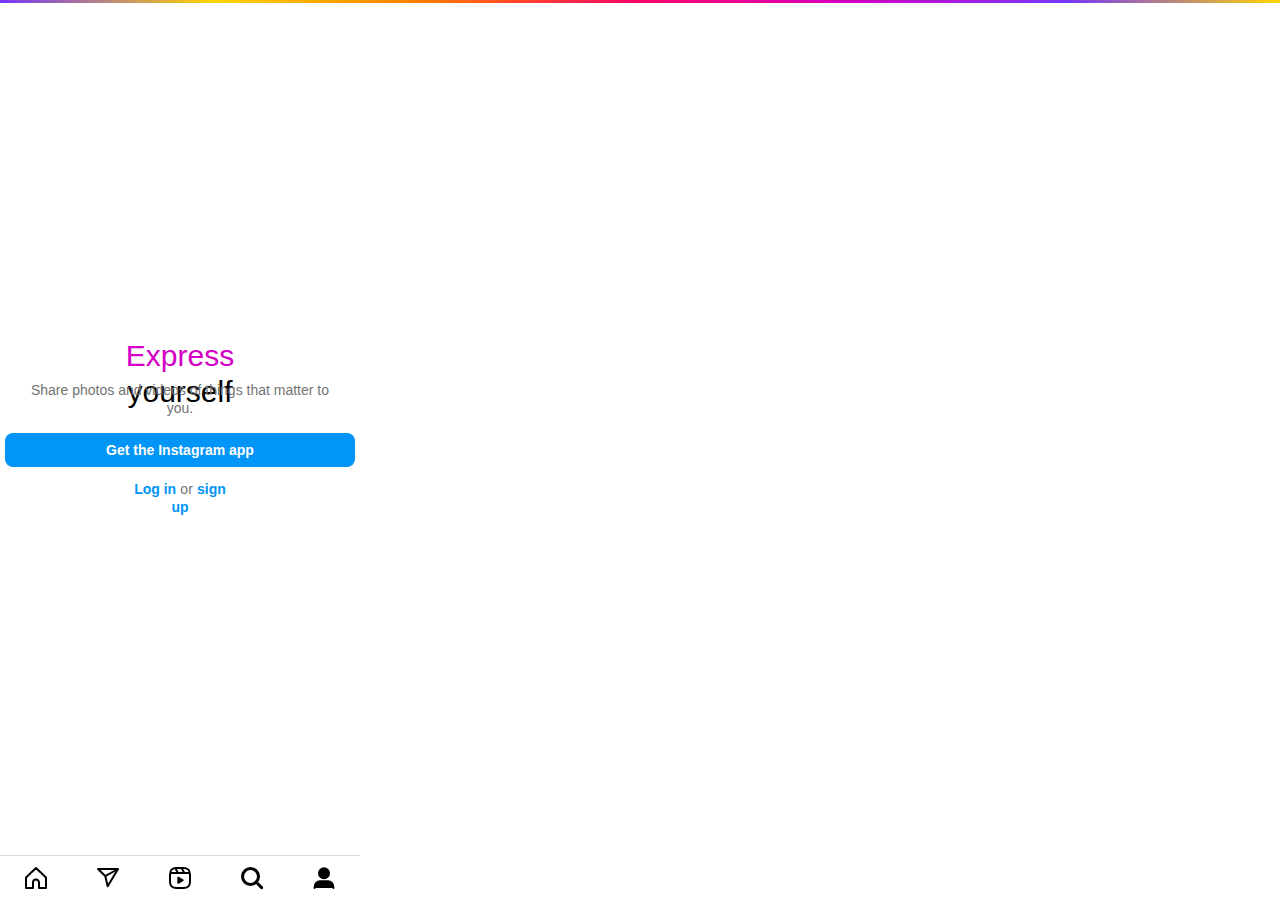
<file: nb=p.html>
<!DOCTYPE html>
<html lang="en">
<head>
    <meta charset="UTF-8">
    <meta name="viewport" content="width=device-width, initial-scale=1.0">
    <title>profile</title>
</head>
<body class="body">
    <div id="splash-screen" 
       style="
       position: fixed; 
       z-index: 100; 
       background: rgb(255, 255, 255); 
       top: 0px; 
       left: 0px; 
       width: 100%; 
       height: 100%; 
       display: none;
       ">
        <style type="text/css" nonce="">
            html{
                overflow-y:scroll!important
                }
        </style>
        <img width="80px" height="80px" 
           style="
               position:absolute;
               top:50%;
               left:50%;
               margin:-40px 0 0 -40px" 
               src="[data-uri]">
               <span style="
                   position:absolute;
                   bottom:32px;
                   left:50%;
                   margin:-36px 0 0 -36px;
                   ">
                    <img width="72px" height="37px" src="[data-uri]">
                </span>
            </div>
            
            <div id="mount_0_0_6H">
                <span id="ssrb_root_start" style="display: none;"></span>
                <div>
                    <div>
                        <div class="">
                            <div id="magcline" class="x4apg">
                                <div class="x1fe">
                                    <div class="x2im"></div>
                                </div>
                            </div>
                        
                        <div class="u2z">
                            <div class="ja2u2z">
                                <div class="x78zu">
                                    <div class="m6w61">
                                        <div class="n2o">
                                            <section class="section">
                                                <main class="main" role="main">
                                                    <article class="article">
                                                        <div class="j7k" style="max-width: 350px;">
                                                            <div class="hvcw1">
                                                                <i data-visualcompletion="css-img" aria-label="Profile illustration" class="" role="img" 
                                                                      style="
                                                                        background-image: url(&quot;https://static.cdninstagram.com/rsrc.php/v3/yU/r/TmMQneWgI4w.png&quot;); 
                                                                        background-position: 0px -281px; 
                                                                        background-size: auto; 
                                                                        width: 340px; 
                                                                        height: 220px; 
                                                                        background-repeat: 
                                                                        no-repeat; 
                                                                        display: inline-block;
                                                                        ">
                                                                </i>
                                                                   <div class="divexp">
                                                                       <h1 class="h1" dir="auto">
                                                                            <span 
                                                                               style="
                                                                                 color: rgb(211, 0, 197);
                                                                                 ">
                                                                                    Express
                                                                            </span>
                                                                             yourself
                                                                        </h1>
                                                                    </div>
                                                                    
                                                                    <div class="divshare" style="width: 100%;">
                                                                        <div class="blwshare">
                                                                            <div class="share" dir="auto">
                                                                                Share photos and videos of things that matter to you.
                                                                            </div>
                                                                        </div>
                                                                        
                                                                        <div class="divget">
                                                                            <button class="btn_get_app" type="button">
                                                                                <div class="get_app">
                                                                                    Get the Instagram app
                                                                                </div>
                                                                            </button>
                                                                        </div>
                                                                        
                                                                        <div class="divlog" style="min-height: 18px; width: 100%;">
                                                                            <span class="spnlog" dir="auto" 
                                                                            style="
                                                                                line-height: var(--base-line-clamp-line-height); --base-line-clamp-line-height: 18px;
                                                                                ">
                                                                                <a class="alogin" href="Reels.html" role="link" tabindex="0">
                                                                                    <span class="login" style="line-height: 18px;">
                                                                                        Log in
                                                                                    </span>
                                                                                </a>
                                                                                
                                                                                <div class="divor">
                                                                                    <span class="or" style="line-height: 18px;">
                                                                                        or
                                                                                    </span>
                                                                                </div>
                                                                                
                                                                                <a class="signa" href="signup.html" role="link" tabindex="0">
                                                                                    <span class="spnsignup" style="line-height: 18px;">
                                                                                        sign up
                                                                                    </span>
                                                                                </a>
                                                                            </span>
                                                                        </div>
                                                                    </div>
                                                                </div>
                                                            </div>
                                                        </article>
                                                    </main>
                                                    
                                                    <footer class="line" role="contentinfo"></footer>
                                                    
                                                    <nav class="nav">
                                                        <div class="_acc1dv">
                                                            <div class="blw">
                                                                <div class="_abpd">
                                                                    <div class="stck" style="height: 100%;">
            
                                                                        <!--HOME ICON-->
                                                                        <div class="x9f619" style="height: 100%;">
                                                                            <a class="x1i10hfl activeH" href="index.html" role="link" tabindex="0">
                                                                                <div class="x6umtig"></div>
                                                                                <div class="x6um">
                                                                                    <svg aria-label="Home" class="_ab6-" color="rgb(0, 0, 0)" fill="rgb(0, 0, 0)" height="24" role="img" viewBox="0 0 24 24" width="24">
                                                                                        <path d="M9.005 16.545a2.997 2.997 0 0 1 2.997-2.997A2.997 2.997 0 0 1 15 16.545V22h7V11.543L12 2 2 11.543V22h7.005Z" fill="none" stroke="currentColor" stroke-linejoin="round" stroke-width="2"></path>
                                                                                    </svg>
                                                                                </div>
                                                                            </a>
                                                                        </div>
                                                                        
                                                                        <!--DIRECT ICON-->
                                                                        <div class="x9f619 activeD" style="height: 100%;">
                                                                            <a class="x1i10hfl" href="nb=d.html" role="link" tabindex="0">
                                                                                <div class="x6umtig"></div>
                                                                                <div class="x6um">
                                                                                    <svg aria-label="Direct" class="_ab6-" color="rgb(0, 0, 0)" fill="rgb(0, 0, 0)" height="24" role="img" viewBox="0 0 24 24" width="24">
                                                                                        <line fill="none" stroke="currentColor" stroke-linejoin="round" stroke-width="2" x1="22" x2="9.218" y1="3" y2="10.083"></line>
                                                                                        <polygon fill="none" points="11.698 20.334 22 3.001 2 3.001 9.218 10.084 11.698 20.334" stroke="currentColor" stroke-linejoin="round" stroke-width="2"></polygon>
                                                                                    </svg>
                                                                                </div>
                                                                            </a>
                                                                        </div>
                                                                        

                                                                        <!--REELS-->
                                                                        <div class="x9f619 activeR" style="height: 100%;">
                                                                            <a class="x1i10hfl" href="Reels.html" role="link" tabindex="0">
                                                                                <div class="x6umtig"></div>
                                                                                <div class="x6um">
                                                                                    <svg aria-label="Reels" class="_ab6-" color="rgb(0, 0, 0)" fill="rgb(0, 0, 0)" height="24" role="img" viewBox="0 0 24 24" width="24">
                                                                                        <line fill="none" stroke="currentColor" stroke-linejoin="round" stroke-width="2" x1="2.049" x2="21.95" y1="7.002" y2="7.002"></line>
                                                                                        <line fill="none" stroke="currentColor" stroke-linecap="round" stroke-linejoin="round" stroke-width="2" x1="13.504" x2="16.362" y1="2.001" y2="7.002"></line>
                                                                                        <line fill="none" stroke="currentColor" stroke-linecap="round" stroke-linejoin="round" stroke-width="2" x1="7.207" x2="10.002" y1="2.11" y2="7.002"></line>
                                                                                        <path d="M2 12.001v3.449c0 2.849.698 4.006 1.606 4.945.94.908 2.098 1.607 4.946 1.607h6.896c2.848 0 4.006-.699 4.946-1.607.908-.939 1.606-2.096 1.606-4.945V8.552c0-2.848-.698-4.006-1.606-4.945C19.454 2.699 18.296 2 15.448 2H8.552c-2.848 0-4.006.699-4.946 1.607C2.698 4.546 2 5.704 2 8.552Z" fill="none" stroke="currentColor" stroke-linecap="round" stroke-linejoin="round" stroke-width="2"></path>
                                                                                        <path d="M9.763 17.664a.908.908 0 0 1-.454-.787V11.63a.909.909 0 0 1 1.364-.788l4.545 2.624a.909.909 0 0 1 0 1.575l-4.545 2.624a.91.91 0 0 1-.91 0Z" fill-rule="evenodd"></path>
                                                                                    </svg>
                                                                                </div>
                                                                            </a>
                                                                        </div>
                                                                        

                                                                        <!--SEARCH-->
                                                                        <div class="x9f619 activeS" style="height: 100%;">
                                                                            <a class="x1i10hfl" href="nb=s.html" role="link" tabindex="0">
                                                                                <div class="x6umtig"></div>
                                                                                <div class="x6um">
                                                                                    <svg aria-label="Search &amp; Explore" class="_ab6-" color="rgb(0, 0, 0)" fill="rgb(0, 0, 0)" height="24" role="img" viewBox="0 0 24 24" width="24">
                                                                                        <path d="M18.5 10.5a8 8 0 1 1-8-8 8 8 0 0 1 8 8Z" fill="none" stroke="currentColor" stroke-linecap="round" stroke-linejoin="round" stroke-width="3"></path>
                                                                                        <line fill="none" stroke="currentColor" stroke-linecap="round" stroke-linejoin="round" stroke-width="3" x1="16.511" x2="21.643" y1="16.511" y2="21.643"></line>
                                                                                    </svg>
                                                                                </div>
                                                                            </a>
                                                                        </div>
                                                                        

                                                                        <!--PROFILE-->
                                                                        <div class="x9f619 activeP" style="height: 100%;">
                                                                            <a class="x1i10hfl" role="link" tabindex="0">
                                                                                <div class="x6umtig"></div>
                                                                                <div class="x6um">
                                                                                    <svg aria-label="Profile" class="_ab6-" color="rgb(0, 0, 0)" fill="rgb(0, 0, 0)" height="24" role="img" viewBox="0 0 24 24" width="24">
                                                                                        <path d="M2.667 22v-1.355a5.271 5.271 0 0 1 5.271-5.271h8.124a5.271 5.271 0 0 1 5.271 5.271V22" fill="rgb(0, 0, 0)" stroke="currentColor" stroke-linecap="round" stroke-miterlimit="10" stroke-width="2"></path>
                                                                                        <circle cx="12" cy="7.268" fill="rgb(0, 0, 0)" r="5" stroke="currentColor" stroke-linecap="round" stroke-miterlimit="10" stroke-width="2"></circle>
                                                                                    </svg>
                                                                                </div>
                                                                            </a>
                                                                        </div>
            
                                                                    </div>
                                                                </div>
                                                            </div>
                                                    </nav>

                                                </section>
                                                
                                                <div>
                                                    <div></div>
                                                </div>
                                            </div>
                                            
                                            <div>
                                                <div></div>
                                            </div>
                                        </div>
                                    </div>
                                </div>
                            </div>
                            
                            <div>
                                <div></div>
                            </div>
                        </div>
                    </div>

      
<div id="fb-root" class=" fb_reset">
    <div 
       style="
          position: absolute; 
          top: -10000px; 
          width: 0px; 
          height: 0px;
          ">
          <div></div>
    </div>
</div>
<div>
    <div class="_acb3">
        <div class="_acb4"></div>
    </div>
    <div class="_acb6">
        <div class="_acb7"></div>
    </div>
</div>
<div data-visualcompletion="ignore" 
    style="
        position: fixed; 
        top: env(safe-area-inset-top); 
        right: env(safe-area-inset-right); 
        bottom: env(safe-area-inset-bottom); 
        left: env(safe-area-inset-left); 
        pointer-events: none; 
        contain: strict; 
        z-index: -9999;
        ">
</div>

                <link type="text/css" rel="stylesheet" href="profile.css">
                <script src="direct.js"></script>
</body>
</html>
</file>
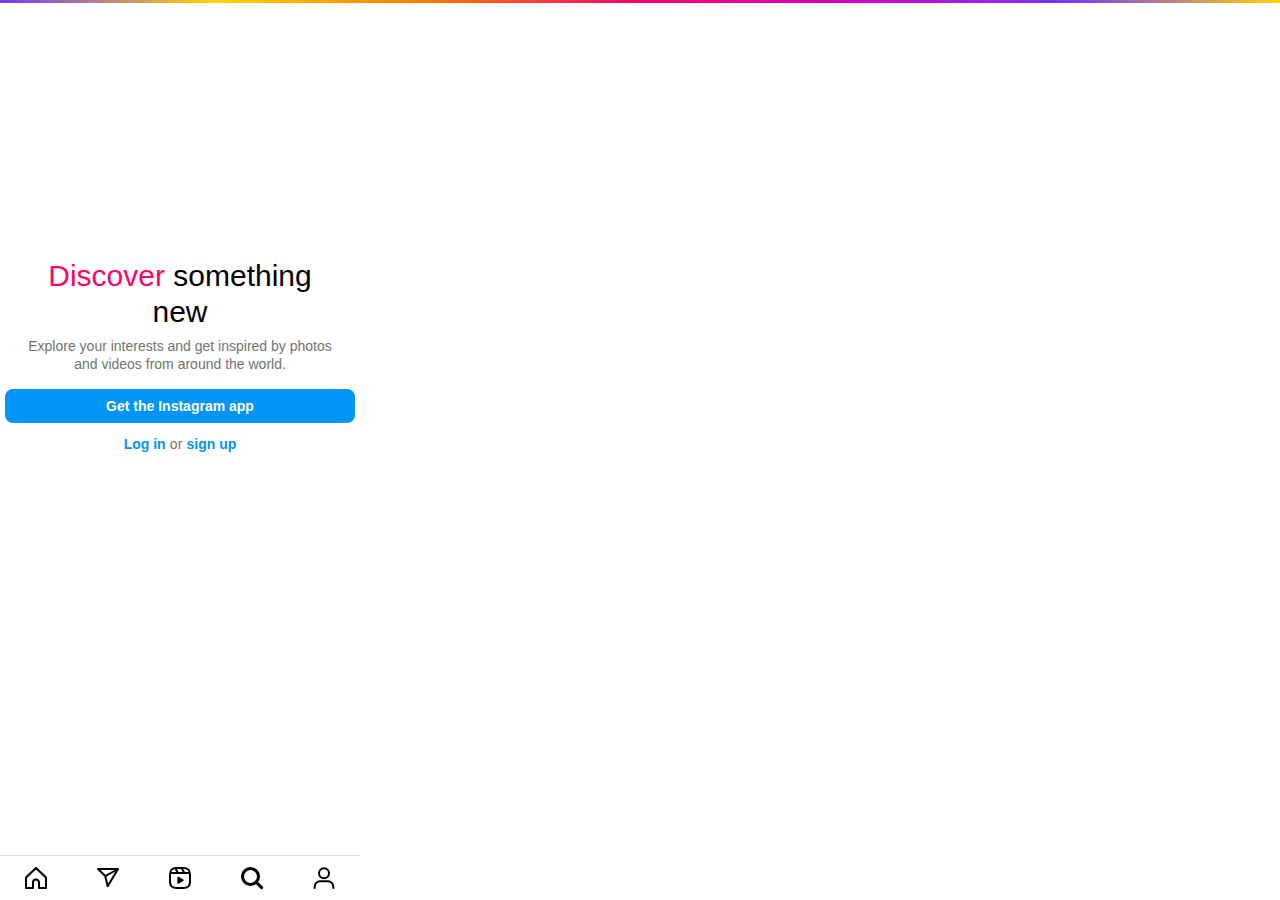
<file: nb=s.html>
<!DOCTYPE html>
<html lang="en">
<head>
    <meta charset="UTF-8">
    <meta name="viewport" content="width=device-width, initial-scale=1.0">
    <title>Search</title>
</head>
<body class="body">
    <div id="splash-screen" 
      style="
       position: fixed; 
       z-index: 100; 
       background: rgb(255, 255, 255); 
       top: 0px; 
       left: 0px; 
       width: 100%; 
       height: 100%; 
       display: none;
       ">
       
       <style type="text/css" nonce="">
           html{
            overflow-y:scroll!important
            }
        </style>
        <img width="80px" height="80px" 
          style="
            position:absolute;
            top:50%;
            left:50%;
            margin:-40px 0 0 -40px" 
            src="[data-uri]">
            <span 
               style="
                  position:absolute;
                  bottom:32px;
                  left:50%;
                  margin:-36px 0 0 -36px;
                  ">

                  <img width="72px" height="37px" src="[data-uri]">
            </span>
    </div>
    
    <div id="mount_0_0_6H">
        <span id="ssrb_root_start" 
           style="display: none;">
        </span>
        <div>
            <div>
                <div class="">
                    <div id="magcline" class="x4apg">
                        <div class="x1fe">
                            <div class="x2im"></div>
                        </div>
                    </div>
                <div class="ja2u2z">
                    <div class="x72z">
                        <div class="xonr6">
                            <div class="m6w61">
                                <div class="x7dt">
                                    <section class="section">
                                        <main class="main" role="main">
                                            <article class="article">
                                                <div class="entbdy" style="max-width: 350px;">
                                                    <div class="din37g">
                                                        <div class="_a7tk"></div>
                                                        <div class="x9f619">
                                                            <h1 class="h1" dir="auto">
                                                                <span 
                                                                   style="color: rgb(255, 1, 105); display: inline;
                                                                   ">Discover
                                                                </span> something new
                                                            </h1>
                                                        </div>

                                                        <div class="exp" style="width: 100%;">
                                                            <div class="blwexp">
                                                                <div class="explore" dir="auto">
                                                                    Explore your interests and get inspired by photos and videos from around the world.
                                                                </div>
                                                            </div>
                                                            
                                                            <div class="get">
                                                                <button class="btn_get_app" type="button">
                                                                    <div class="get_app">
                                                                        Get the Instagram app
                                                                    </div>
                                                                </button>
                                                            </div>
                                                            
                                                            <div class="srtlogin" 
                                                               style="
                                                                  min-height: 18px; 
                                                                  width: 100%;
                                                                  ">
                                                                   <span class="spnlog" dir="auto" 
                                                                    style="
                                                                       line-height: var(--base-line-clamp-line-height); 
                                                                       --base-line-clamp-line-height: 18px;
                                                                       ">
                                                                       <a class="lnklog" href="Reels.html" role="link" tabindex="0">
                                                                          <span class="login" style="line-height: 18px;">
                                                                              Log in
                                                                          </span>
                                                                        </a>
                                                                        
                                                                        <div class="or">
                                                                            <span class="spnor" style="line-height: 18px;">
                                                                                or
                                                                            </span>
                                                                        </div>
                                                                        
                                                                        <a class="signup" href="signup.html" role="link" tabindex="0">
                                                                            <span class="spnsignup" style="line-height: 18px;">
                                                                                sign up
                                                                            </span>
                                                                        </a>
                                                                    </span>
                                                            </div>
                                                        </div>
                                                    </div>
                                                </div>
                                            </article>
                                        </main>
                                        
                                        <footer class="line" role="contentinfo"></footer>
                                        
                                        <nav class="nav">
                                            <div class="_acc1dv">
                                                <div class="blw">
                                                    <div class="_abpd">
                                                        <div class="stck" style="height: 100%;">


                                                            <!--HOME ICON-->
                                                            <div class="x9f619" style="height: 100%;">
                                                                <a class="x1i10hfl  activeH" href="index.html" role="link" tabindex="0">
                                                                    <div class="x6umtig"></div>
                                                                    <div class="x6um">
                                                                        <svg aria-label="Home" class="_ab6-" color="rgb(0, 0, 0)" fill="rgb(0, 0, 0)" height="24" role="img" viewBox="0 0 24 24" width="24">
                                                                            <path d="M9.005 16.545a2.997 2.997 0 0 1 2.997-2.997A2.997 2.997 0 0 1 15 16.545V22h7V11.543L12 2 2 11.543V22h7.005Z" fill="none" stroke="currentColor" stroke-linejoin="round" stroke-width="2"></path>
                                                                        </svg>
                                                                    </div>
                                                                </a>
                                                            </div>
                                                            

                                                            <!--DIRECT-->
                                                            <div class="x9f619  activeD" style="height: 100%;">
                                                                <a class="x1i10hfl" href="nb=d.html" role="link" tabindex="0">
                                                                    <div class="x6umtig"></div>
                                                                    <div class="x6um">
                                                                        <svg aria-label="Direct" class="_ab6-" color="rgb(0, 0, 0)" fill="rgb(0, 0, 0)" height="24" role="img" viewBox="0 0 24 24" width="24">
                                                                            <line fill="none" stroke="currentColor" stroke-linejoin="round" stroke-width="2" x1="22" x2="9.218" y1="3" y2="10.083"></line>
                                                                            <polygon fill="none" points="11.698 20.334 22 3.001 2 3.001 9.218 10.084 11.698 20.334" stroke="currentColor" stroke-linejoin="round" stroke-width="2"></polygon>
                                                                        </svg>
                                                                    </div>
                                                                </a>
                                                            </div>
                                                            

                                                            <!--REELS-->
                                                            <div class="x9f619  activeR" style="height: 100%;">
                                                                <a class="x1i10hfl" href="Reels.html" role="link" tabindex="0">
                                                                    <div class="x6umtig"></div>
                                                                    <div class="x6um">
                                                                        <svg aria-label="Reels" class="_ab6-" color="rgb(0, 0, 0)" fill="rgb(0, 0, 0)" height="24" role="img" viewBox="0 0 24 24" width="24">
                                                                            <line fill="none" stroke="currentColor" stroke-linejoin="round" stroke-width="2" x1="2.049" x2="21.95" y1="7.002" y2="7.002"></line>
                                                                            <line fill="none" stroke="currentColor" stroke-linecap="round" stroke-linejoin="round" stroke-width="2" x1="13.504" x2="16.362" y1="2.001" y2="7.002"></line>
                                                                            <line fill="none" stroke="currentColor" stroke-linecap="round" stroke-linejoin="round" stroke-width="2" x1="7.207" x2="10.002" y1="2.11" y2="7.002"></line>
                                                                            <path d="M2 12.001v3.449c0 2.849.698 4.006 1.606 4.945.94.908 2.098 1.607 4.946 1.607h6.896c2.848 0 4.006-.699 4.946-1.607.908-.939 1.606-2.096 1.606-4.945V8.552c0-2.848-.698-4.006-1.606-4.945C19.454 2.699 18.296 2 15.448 2H8.552c-2.848 0-4.006.699-4.946 1.607C2.698 4.546 2 5.704 2 8.552Z" fill="none" stroke="currentColor" stroke-linecap="round" stroke-linejoin="round" stroke-width="2"></path>
                                                                            <path d="M9.763 17.664a.908.908 0 0 1-.454-.787V11.63a.909.909 0 0 1 1.364-.788l4.545 2.624a.909.909 0 0 1 0 1.575l-4.545 2.624a.91.91 0 0 1-.91 0Z" fill-rule="evenodd"></path>
                                                                        </svg>
                                                                    </div>
                                                                </a>
                                                            </div>
                                                            

                                                            <!--SEARCH-->
                                                            <div class="x9f619  activeS" style="height: 100%;">
                                                                <a class="x1i10hfl" role="link" tabindex="0">
                                                                    <div class="x6umtig"></div>
                                                                    <div class="x6um">
                                                                        <svg aria-label="Search &amp; Explore" class="_ab6-" color="rgb(0, 0, 0)" fill="rgb(0, 0, 0)" height="24" role="img" viewBox="0 0 24 24" width="24">
                                                                            <path d="M18.5 10.5a8 8 0 1 1-8-8 8 8 0 0 1 8 8Z" fill="none" stroke="currentColor" stroke-linecap="round" stroke-linejoin="round" stroke-width="3"></path>
                                                                            <line fill="none" stroke="currentColor" stroke-linecap="round" stroke-linejoin="round" stroke-width="3" x1="16.511" x2="21.643" y1="16.511" y2="21.643"></line>
                                                                        </svg>
                                                                    </div>
                                                                </a>
                                                            </div>
                                                            

                                                            <!--PROFILE-->
                                                            <div class="x9f619  activeP" style="height: 100%;">
                                                                <a class="x1i10hfl" href="nb=p.html" role="link" tabindex="0">
                                                                    <div class="x6umtig"></div>
                                                                    <div class="x6um">
                                                                        <svg aria-label="Profile" class="_ab6-" color="rgb(0, 0, 0)" fill="rgb(0, 0, 0)" height="24" role="img" viewBox="0 0 24 24" width="24"><path d="M2.667 22v-1.355a5.271 5.271 0 0 1 5.271-5.271h8.124a5.271 5.271 0 0 1 5.271 5.271V22" fill="none" stroke="currentColor" stroke-linecap="round" stroke-miterlimit="10" stroke-width="2"></path>
                                                                            <circle cx="12" cy="7.268" fill="none" r="5" stroke="currentColor" stroke-linecap="round" stroke-miterlimit="10" stroke-width="2"></circle>
                                                                        </svg>
                                                                    </div>
                                                                </a>
                                                            </div>

                                                        </div>
                                                    </div>
                                                </div>
                                        </nav>
                                    </section>
                                    <div>
                                        <div></div>
                                    </div>
                                </div>
                                <div>
                                    <div></div>
                                </div>
                            </div>
                        </div>
                    </div>
                </div>
                <div>
                    <div></div>
                </div>
            </div>
        </div>
        <span id="ssrb_root_end" style="display: none;"></span>
    </div>


<div id="fb-root" class=" fb_reset">
    <div 
       style="
         position: absolute; 
         top: -10000px; 
         width: 0px; 
         height: 0px;
         ">
         <div></div>
    </div>
</div>
<div>
    <div class="_acb3">
        <div class="_acb4"></div>
    </div>
    <div class="_acb6">
        <div class="_acb7"></div>
    </div>
</div>
<div data-visualcompletion="ignore" 
   style="
      position: fixed; 
      top: env(safe-area-inset-top); 
      right: env(safe-area-inset-right); 
      bottom: env(safe-area-inset-bottom); 
      left: env(safe-area-inset-left); 
      pointer-events: none; 
      contain: strict; 
      z-index: -9999;
      ">
</div>

            <link type="text/css" rel="stylesheet" href="search.css">
            <script src="direct.js"></script>

</body>
</html>
</file>
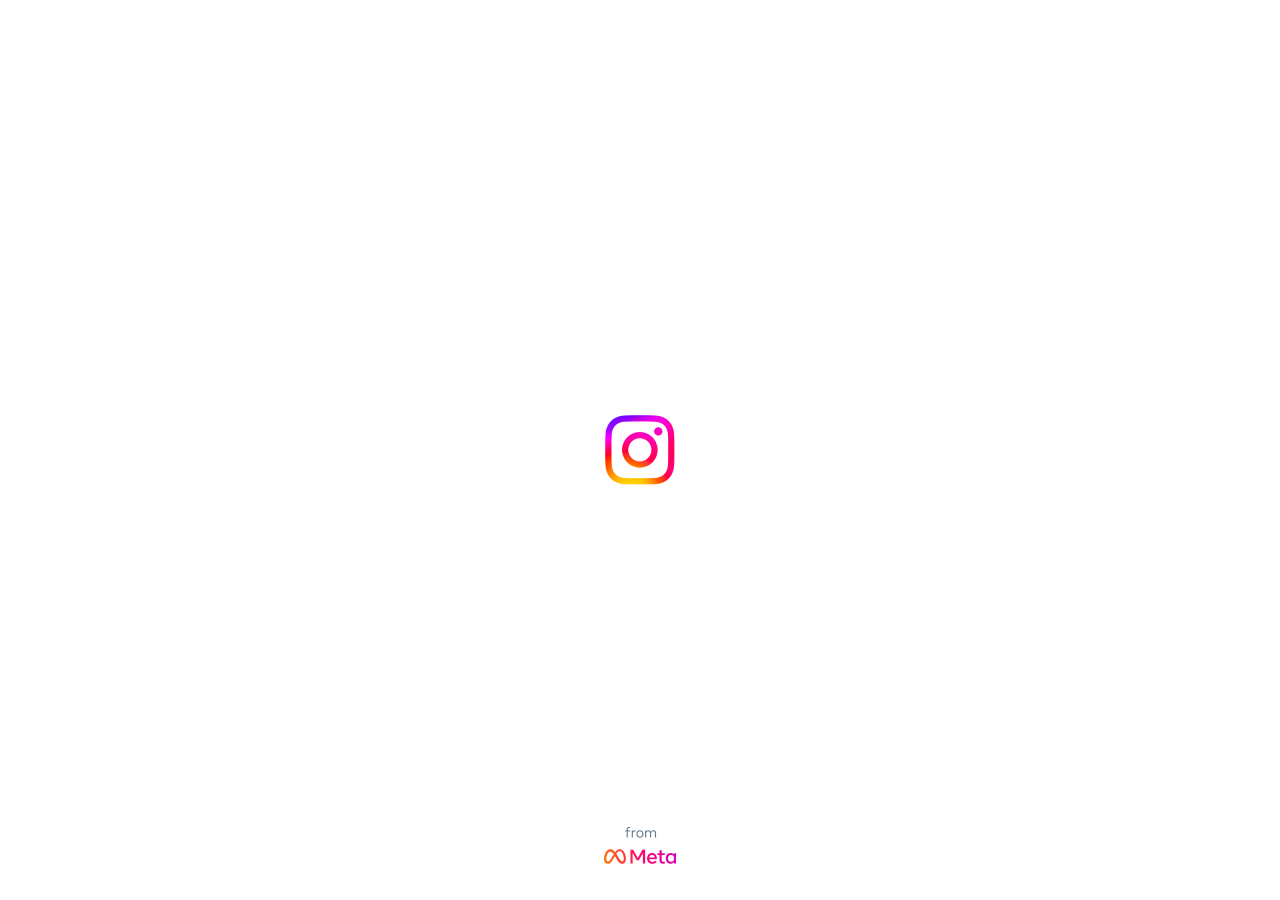
<file: nw.html>
<!DOCTYPE html>
<html lang="en">
<head>
    <meta charset="UTF-8">
    <meta name="viewport" content="width=device-width, initial-scale=1.0">
    <title>nw</title>
</head>
<body class="body">
    <div id="splash-screen" 
    style="
        position: fixed; 
        z-index: 100; 
        background: rgb(255, 255, 255); 
        top: 0px; 
        left: 0px; 
        width: 100%; 
        height: 100%; 
        display: block;
        ">
        <style type="text/css" nonce="">
            html{
                overflow-y:scroll!important
                }
        </style>
        <img width="80px" height="80px" 
            style="
            position:absolute;
            top:50%;
            left:50%;
            margin:-40px 0 0 -40px" 
            src="[data-uri]">
            
            <span style="
            position:absolute;
            bottom:32px;
            left:50%;
            margin:-36px 0 0 -36px;
            ">
            <img width="72px" height="37px" 
            src="[data-uri]">
            </span>
    </div>
    
    <div id="mount_0">
        <div>
            <div class="">
                <div id="magcline" class="x4apg">
                    <div class="x1fe">
                        <div class="x2im"></div>
                    </div>
                </div>
                
                <div class="x9fz">
                    <div class="x78zz">
                        <div class="tonr6">
                            <div class="xjw61">
                                <div class="cihs4">
                                    <section class="section">
                                        <main class="main" role="main">
                                            <div style="max-width: 100%;">
                                                <div class="srrydiv">
                                                    <span class="sorry" dir="auto" 
                                                       style="
                                                       line-height: var(--base-line-clamp-line-height); 
                                                       --base-line-clamp-line-height: 30px;
                                                       ">
                                                       Sorry, this page isn't available.
                                                    </span>
                                                    
                                                    <div class="linkfllwed">
                                                        <span class="fllwd" dir="auto" 
                                                           style="
                                                           line-height: var(--base-line-clamp-line-height); 
                                                           --base-line-clamp-line-height: 20px;
                                                           ">
                                                           The link you followed may be broken, or the page may have been removed. 
                                                           
                                                           <a class="goback" href="index.html" role="link" tabindex="0">
                                                            Go back to Instagram.</a>
                                                        </span>
                                                    </div>
                                                </div>
                                            </div>
                                        </main>
                                        
                                        <footer class="footer" role="contentinfo" 
                                           style="
                                            padding-bottom: 55px;
                                            ">
                                            <div class="entgrp">
                                                <div class="grp">
                                                    <div class="rwgrp">
                                                        <div class="divclm1" style="width: 27.2344px;">
                                                            <a href="https://about.meta.com/" rel="nofollow noopener noreferrer" target="_blank">
                                                                <span class="spnclm1" dir="auto" 
                                                                  style="
                                                                  line-height: var(--base-line-clamp-line-height); 
                                                                  --base-line-clamp-line-height: 16px;
                                                                  width: 27.2344px;
                                                                ">
                                                                Meta
                                                                </span>
                                                            </a>
                                                        </div>
                                                        
                                                        <div class="divclm1" style="width: 32.6875px;">
                                                            <a href="https://about.instagram.com/" rel="nofollow noopener noreferrer" target="_blank">
                                                                <span class="spnclm1" dir="auto" 
                                                                    style="
                                                                    line-height: var(--base-line-clamp-line-height); 
                                                                    --base-line-clamp-line-height: 16px;
                                                                    width: 32.6875px;
                                                                    ">
                                                                    About
                                                                </span>
                                                            </a>
                                                        </div>
                                                        
                                                        <div class="divclm1" style="width: 23.8906px;">
                                                            <a href="https://about.instagram.com/blog/" rel="nofollow noopener noreferrer" target="_blank">
                                                                <span class="spnclm1" dir="auto" 
                                                                    style="
                                                                    line-height: var(--base-line-clamp-line-height); 
                                                                    --base-line-clamp-line-height: 16px;
                                                                    width: 23.8906px;
                                                                    ">
                                                                    Blog
                                                                </span>
                                                            </a>
                                                        </div>
                                                        
                                                        <div class="divclm1" style="width: 23.4688px;">
                                                            <a class="divclm2" href="/about/jobs/" role="link" tabindex="0">
                                                                <span class="spnclm1" dir="auto" 
                                                                   style="
                                                                   line-height: var(--base-line-clamp-line-height); 
                                                                   --base-line-clamp-line-height: 16px;
                                                                   width: 23.4688px;
                                                                   ">
                                                                   Jobs
                                                                </span>
                                                            </a>
                                                        </div>
                                                        
                                                        <div class="divclm1" style="width: 24.7656px;">
                                                            <a href="https://help.instagram.com/" rel="nofollow noopener noreferrer" target="_blank">
                                                                <span class="spnclm1" dir="auto" 
                                                                    style="
                                                                    line-height: var(--base-line-clamp-line-height); 
                                                                    --base-line-clamp-line-height: 16px;
                                                                    width: 24.7656px;
                                                                    ">
                                                                    Help
                                                                </span>
                                                            </a>
                                                        </div>
                                                        
                                                        <div class="divclm1" style="width: 17.6562px;">
                                                            <a href="https://developers.facebook.com/docs/instagram" rel="nofollow noopener noreferrer" target="_blank">
                                                                <span class="spnclm1" dir="auto" 
                                                                    style="
                                                                    line-height: var(--base-line-clamp-line-height); 
                                                                    --base-line-clamp-line-height: 16px;
                                                                    width: 17.6562px;
                                                                    ">
                                                                    API
                                                                </span>
                                                            </a>
                                                        </div>
                                                        
                                                        <div class="divclm1" style="width: 37.0156px;">
                                                            <a class="divclm2" href="/legal/privacy/" role="link" tabindex="0">
                                                                <span class="spnclm1" dir="auto" 
                                                                    style="
                                                                    line-height: var(--base-line-clamp-line-height); 
                                                                    --base-line-clamp-line-height: 16px;
                                                                    width: 37.0156px;
                                                                    ">
                                                                    Privacy
                                                                </span>
                                                            </a>
                                                        </div>
                                                        
                                                        <div class="divclm1" style="width: 31px;">
                                                            <a class="divclm2" href="/legal/terms/" role="link" tabindex="0">
                                                                <span class="spnclm1" dir="auto" 
                                                                   style="
                                                                   line-height: var(--base-line-clamp-line-height); 
                                                                   --base-line-clamp-line-height: 16px;
                                                                   width: 31px;
                                                                   ">
                                                                   Terms
                                                                </span>
                                                            </a>
                                                        </div>
                                                        
                                                        <div class="divclm1" style="width: 71.0938px;">
                                                            <a class="divclm2" href="/directory/profiles/" role="link" tabindex="0">
                                                                <span class="spnclm1" dir="auto" 
                                                                   style="
                                                                   line-height: var(--base-line-clamp-line-height); 
                                                                   --base-line-clamp-line-height: 16px;
                                                                   width: 71.0938px;
                                                                   ">
                                                                   Top Accounts
                                                                </span>
                                                            </a>
                                                        </div>
                                                        
                                                        <div class="divclm1" style="width: 50.2188px;">
                                                            <a class="divclm2" href="/explore/locations/" role="link" tabindex="0">
                                                                <span class="spnclm1" dir="auto" 
                                                                  style="
                                                                  line-height: var(--base-line-clamp-line-height); 
                                                                  --base-line-clamp-line-height: 16px;
                                                                  width: 50.2188px;
                                                                  ">
                                                                  Locations
                                                                </span>
                                                            </a>
                                                        </div>
                                                        
                                                        <div class="divclm1" style="width: 75.125px;">
                                                            <a class="divclm2" href="/web/lite/" role="link" tabindex="0">
                                                                <span class="spnclm1" dir="auto" 
                                                                   style="
                                                                   line-height: var(--base-line-clamp-line-height); 
                                                                   --base-line-clamp-line-height: 16px;
                                                                   width: 75.125px;
                                                                   ">
                                                                   Instagram Lite
                                                                </span>
                                                            </a>
                                                        </div>
                                                        
                                                        <div class="divclm1" style="width: 41.7969px;">
                                                            <a href="https://www.threads.net/" target="_blank">
                                                                <span class="spnclm1" dir="auto" 
                                                                   style="
                                                                   line-height: var(--base-line-clamp-line-height); 
                                                                   --base-line-clamp-line-height: 16px;
                                                                   width: 41.7969px;
                                                                   ">
                                                                   Threads
                                                                </span>
                                                            </a>
                                                        </div>
                                                        
                                                        <div class="divclm1" style="width: 172.156px;">
                                                            <a class="divclm2" href="https://l.instagram.com/?u=https%3A%2F%2Fwww.facebook.com%2Fhelp%2Finstagram%2F261704639352628&amp;e=AT3q7BtCkloOcnUd4lCP-YXYLH5wksspmnDN54xSoPLW1RYUawjyxjByOgd7KAkHzjUl-pHboZ-CW6DQYLijidG9schFG-jEv17u3e4hbPWGnau3Vtl9y9tdwynQ3Jp358rUcc60AtuYDXyq46QVLQ" rel="nofollow noreferrer" role="link" tabindex="0" target="_blank">
                                                                <span class="spnclm1" dir="auto" 
                                                                   style="
                                                                   line-height: var(--base-line-clamp-line-height); 
                                                                   --base-line-clamp-line-height: 16px;
                                                                   width: 172.156px;
                                                                   ">
                                                                   Contact Uploading &amp; Non-Users
                                                                </span>
                                                            </a>
                                                        </div>
                                                        
                                                        <div class="divclm1" style="width: 70.5625px;">
                                                            <a href="https://about.meta.com/technologies/meta-verified/" rel="nofollow noopener noreferrer" target="_blank">
                                                                <span class="spnclm1" dir="auto" 
                                                                    style="
                                                                    line-height: var(--base-line-clamp-line-height); 
                                                                    --base-line-clamp-line-height: 16px;
                                                                    width: 70.5625px;
                                                                    ">
                                                                    Meta Verified
                                                                </span>
                                                            </a>
                                                        </div>
                                                    </div>
                                                </div>
                                                

                                                <div class="langblw">
                                                    <span class="spnlanblw">
                                                        <div class="langdrop">
                                                            <span class="langshow" dir="auto" 
                                                               style="
                                                               line-height: var(--base-line-clamp-line-height); 
                                                               --base-line-clamp-line-height: 16px;
                                                               ">
                                                               English
                                                            </span>
                                                            
                                                            <div class="down">
                                                                <span style="
                                                                    display: inline-block; 
                                                                    transform: rotate(180deg);
                                                                    ">
                                                                    <svg aria-label="Down chevron icon" class="chev" color="rgb(115, 115, 115)" fill="rgb(115, 115, 115)" height="14" role="img" viewBox="0 0 24 24" width="12">
                                                                        <title>Down chevron icon</title>
                                                                        <path d="M21 17.502a.997.997 0 0 1-.707-.293L12 8.913l-8.293 8.296a1 1 0 1 1-1.414-1.414l9-9.004a1.03 1.03 0 0 1 1.414 0l9 9.004A1 1 0 0 1 21 17.502Z"></path>
                                                                    </svg>
                                                                </span>
                                                            </div>
                                                        </div>
                                                        
                                                        <select aria-label="Switch Display Language" class="switchlang">
                                                            <option value="af">Afrikaans</option>
                                                            <option value="cs">Čeština</option>
                                                            <option value="da">Dansk</option>
                                                            <option value="de">Deutsch</option>
                                                            <option value="el">Ελληνικά</option>
                                                            <option value="en">English</option>
                                                            <option value="en-gb">English (UK)</option>
                                                            <option value="es">Español (España)</option>
                                                            <option value="es-la">Español</option>
                                                            <option value="fi">Suomi</option>
                                                            <option value="fr">Français</option>
                                                            <option value="id">Bahasa Indonesia</option>
                                                            <option value="it">Italiano</option>
                                                            <option value="ja">日本語</option>
                                                            <option value="ko">한국어</option>
                                                            <option value="ms">Bahasa Melayu</option>
                                                            <option value="nb">Norsk</option>
                                                            <option value="nl">Nederlands</option>
                                                            <option value="pl">Polski</option>
                                                            <option value="pt-br">Português (Brasil)</option>
                                                            <option value="pt">Português (Portugal)</option>
                                                            <option value="ru">Русский</option>
                                                            <option value="sv">Svenska</option>
                                                            <option value="th">ภาษาไทย</option>
                                                            <option value="tl">Filipino</option>
                                                            <option value="tr">Türkçe</option>
                                                            <option value="zh-cn">中文(简体)</option>
                                                            <option value="zh-tw">中文(台灣)</option>
                                                            <option value="bn">বাংলা</option>
                                                            <option value="gu">ગુજરાતી</option>
                                                            <option value="hi">हिन्दी</option>
                                                            <option value="hr">Hrvatski</option>
                                                            <option value="hu">Magyar</option>
                                                            <option value="kn">ಕನ್ನಡ</option>
                                                            <option value="ml">മലയാളം</option>
                                                            <option value="mr">मराठी</option>
                                                            <option value="ne">नेपाली</option>
                                                            <option value="pa">ਪੰਜਾਬੀ</option>
                                                            <option value="si">සිංහල</option>
                                                            <option value="sk">Slovenčina</option>
                                                            <option value="ta">தமிழ்</option>
                                                            <option value="te">తెలుగు</option>
                                                            <option value="vi">Tiếng Việt</option>
                                                            <option value="zh-hk">中文(香港)</option>
                                                            <option value="bg">Български</option>
                                                            <option value="fr-ca">Français (Canada)</option>
                                                            <option value="ro">Română</option>
                                                            <option value="sr">Српски</option>
                                                            <option value="uk">Українська</option>
                                                        </select>
                                                    </span>
                                                    
                                                    <div class="copyyr">
                                                        <span class="spncpyr" dir="auto" 
                                                           style="
                                                           line-height: var(--base-line-clamp-line-height); 
                                                           --base-line-clamp-line-height: 16px;
                                                           ">
                                                           © 2023 Instagram from Meta
                                                        </span>
                                                    </div>
                                                </div>
                                            </div>
                                        </footer>
                                        
                                        
                                        <nav class="nav">
                                            <div class="_acc1">
                                                <div class="_abpe">
                                                    <div class="_abpa"></div>
                                                    <div class="_abpb1">
                                                        <div class="_abpd">
                                                            <div class="tpinf">
                                                                <div class="instinf">
                                                                    <a class="intg" href="index.html" role="link" tabindex="0">
                                                                        <svg aria-label="Instagram" class="svginst" color="rgb(0, 0, 0)" fill="rgb(0, 0, 0)" height="31" role="img" viewBox="0 0 116 34" width="103">
                                                                            <title>Instagram</title>
                                                                            <path clip-rule="evenodd" d="M5.97.615C3.597 1.613.988 4.427.163 7.962c-1.045 4.478 3.3 6.372 3.656 5.75.42-.728-.778-.975-1.024-3.299-.319-3 1.072-6.353 2.824-7.824.324-.275.309.106.309.81 0 1.259-.07 12.555-.07 14.913 0 3.19-.13 4.198-.367 5.192-.239 1.01-.623 1.691-.332 1.954.325.294 1.715-.405 2.52-1.53.964-1.351 1.302-2.972 1.363-4.734.073-2.123.07-5.491.073-7.412.002-1.762.03-6.923-.032-10.025C9.068.997 6.964.197 5.971.615Zm84.312 14.93c-.076 1.658-.443 2.955-.897 3.869-.88 1.77-2.705 2.32-3.48-.224-.422-1.388-.442-3.704-.139-5.64.31-1.973 1.173-3.461 2.602-3.327 1.41.132 2.069 1.954 1.914 5.322Zm-23.763 10.29c-.02 2.755-.451 5.172-1.379 5.873-1.315.995-3.084.249-2.718-1.761.325-1.78 1.856-3.597 4.1-5.818 0 0 .006.507-.003 1.706Zm-.36-10.307c-.08 1.51-.47 3.029-.897 3.886-.88 1.77-2.717 2.323-3.48-.224-.52-1.742-.395-3.996-.138-5.416.334-1.841 1.145-3.55 2.601-3.55 1.416 0 2.114 1.557 1.914 5.304Zm-13.765-.023c-.086 1.6-.398 2.937-.897 3.909-.903 1.758-2.692 2.316-3.48-.224-.568-1.833-.375-4.33-.138-5.68.35-2.001 1.23-3.421 2.601-3.287 1.408.138 2.094 1.954 1.914 5.282Zm63.085 1.87c-.344 0-.501.356-.632.955-.451 2.084-.925 2.554-1.536 2.554-.683 0-1.297-1.032-1.455-3.098-.124-1.624-.104-4.614.055-7.588.032-.61-.137-1.215-1.77-1.81-.703-.257-1.727-.634-2.236.598-1.437 3.481-2.001 6.245-2.133 7.368-.006.058-.077.07-.09-.066-.084-.9-.273-2.533-.296-5.966-.005-.67-.147-1.24-.883-1.708-.479-.302-1.932-.838-2.455-.2-.453.52-.978 1.923-1.523 3.586-.443 1.351-.752 2.266-.752 2.266s.006-3.647.01-5.03c.004-.522-.354-.696-.462-.728-.483-.14-1.438-.376-1.843-.376-.5 0-.623.28-.623.689 0 .054-.079 4.8-.079 8.12 0 .145 0 .302.002.47-.277 1.525-1.174 3.596-2.149 3.596-.976 0-1.437-.866-1.437-4.824 0-2.308.07-3.313.103-4.982.02-.961.058-1.7.056-1.867-.008-.515-.894-.774-1.306-.87-.414-.095-.775-.134-1.056-.117-.398.023-.679.284-.679.643l.002.561c-.512-.808-1.337-1.37-1.885-1.532-1.477-.44-3.02-.05-4.182 1.581-.924 1.296-1.481 2.764-1.7 4.874-.16 1.543-.108 3.106.176 4.43-.343 1.491-.983 2.103-1.683 2.103-1.015 0-1.752-1.663-1.666-4.539.057-1.892.434-3.218.846-5.139.176-.82.034-1.248-.325-1.658-.33-.377-1.03-.57-2.037-.333-.717.17-1.743.35-2.681.49 0 0 .057-.227.103-.626.243-2.095-2.026-1.925-2.75-1.255-.432.399-.726.87-.839 1.717-.176 1.344.917 1.978.917 1.978-.358 1.647-1.238 3.798-2.146 5.352-.486.834-.858 1.451-1.338 2.107-.001-.244-.004-.488-.004-.732-.01-3.461.035-6.186.055-7.168.02-.961.059-1.68.057-1.848-.006-.376-.225-.518-.68-.698a4.82 4.82 0 0 0-1.373-.307c-.623-.048-1 .283-.99.674.003.074.003.53.003.53-.512-.809-1.336-1.37-1.886-1.533-1.476-.44-3.019-.05-4.18 1.581-.925 1.296-1.53 3.115-1.702 4.859-.159 1.624-.13 3.004.089 4.166-.236 1.165-.912 2.382-1.675 2.382-.976 0-1.532-.866-1.532-4.824 0-2.308.07-3.312.104-4.982.02-.961.057-1.7.055-1.867-.007-.515-.894-.774-1.306-.87-.431-.1-.804-.137-1.09-.115-.377.028-.642.367-.642.62v.582c-.513-.808-1.338-1.37-1.886-1.532-1.478-.44-3.01-.044-4.182 1.581-.764 1.06-1.382 2.234-1.7 4.835a16.19 16.19 0 0 0-.127 2.113c-.305 1.868-1.65 4.021-2.75 4.021-.644 0-1.258-1.252-1.258-3.921 0-3.557.22-8.62.256-9.107 0 0 1.39-.024 1.66-.027.694-.008 1.322.009 2.246-.038.463-.024.91-1.691.43-1.898-.215-.094-1.747-.175-2.354-.188a63.804 63.804 0 0 1-1.933-.117s.128-3.36.158-3.716c.025-.296-.357-.448-.575-.54C39.877.79 39.4.682 38.836.565c-.78-.16-1.134-.003-1.202.657-.105 1.001-.158 3.936-.158 3.936-.572 0-2.528-.113-3.1-.113-.532 0-1.106 2.294-.37 2.322.845.033 2.32.062 3.297.091 0 0-.043 5.147-.043 6.735l.001.49c-.537 2.812-2.433 4.331-2.433 4.331.408-1.86-.424-3.257-1.921-4.44-.552-.436-1.64-1.26-2.859-2.165 0 0 .706-.697 1.332-2.1.444-.994.462-2.132-.626-2.382-1.798-.415-3.281.91-3.724 2.324-.342 1.095-.159 1.907.511 2.752l.158.188a73.512 73.512 0 0 1-1.436 2.66c-1.311 2.274-2.3 4.073-3.05 4.073-.598 0-.59-1.826-.59-3.536 0-1.475.109-3.691.196-5.985.028-.76-.35-1.192-.984-1.584-.386-.237-1.209-.705-1.685-.705-.713 0-2.77.097-4.715 5.736-.244.71-.726 2.005-.726 2.005l.042-6.78c0-.159-.084-.313-.278-.418-.327-.178-1.203-.543-1.98-.543-.371 0-.557.173-.557.517l-.067 10.61c0 .806.02 1.746.1 2.157.08.412.208.747.366.946.16.2.342.351.645.413.282.058 1.824.257 1.905-.334.095-.708.099-1.474.909-4.33 1.26-4.449 2.903-6.618 3.676-7.389.135-.135.29-.143.282.078-.033.975-.15 3.411-.227 5.481-.209 5.54.796 6.567 2.231 6.567 1.1 0 2.649-1.095 4.309-3.866a938.24 938.24 0 0 0 2.761-4.641c.504.467 1.069.97 1.633 1.507 1.311 1.248 1.742 2.434 1.456 3.559-.219.86-1.042 1.746-2.505.885-.428-.251-.61-.446-1.04-.729-.23-.152-.581-.198-.793-.038-.548.414-.862.942-1.04 1.595-.175.634.46.97 1.118 1.264.565.254 1.783.482 2.559.508 3.023.102 5.446-1.464 7.133-5.503.302 3.488 1.586 5.462 3.818 5.462 1.493 0 2.99-1.935 3.644-3.838.187.776.465 1.45.825 2.021 1.72 2.733 5.057 2.145 6.732-.176.519-.717.597-.975.597-.975.244 2.192 2.004 2.958 3.011 2.958 1.13 0 2.295-.536 3.11-2.38.097.202.201.392.315.573 1.72 2.733 5.057 2.145 6.733-.176.079-.109.147-.207.207-.296l.05 1.44-1.544 1.418c-2.586 2.377-4.551 4.18-4.695 6.281-.184 2.677 1.98 3.673 3.62 3.803 1.738.139 3.229-.826 4.144-2.174.805-1.187 1.332-3.742 1.294-6.266-.016-1.011-.04-2.295-.061-3.672a29.478 29.478 0 0 0 2.873-3.959c1.026-1.704 2.126-3.994 2.69-5.775 0 0 .955.008 1.976-.06.325-.02.42.047.36.286-.074.29-1.29 4.993-.18 8.126.76 2.145 2.472 2.834 3.487 2.834 1.188 0 2.325-.9 2.934-2.236.074.149.15.293.234.426 1.72 2.733 5.045 2.141 6.733-.176.381-.522.597-.975.597-.975.363 2.268 2.12 2.969 3.129 2.969 1.048 0 2.044-.432 2.852-2.349.034.845.087 1.535.171 1.752.051.133.349.3.567.381.959.357 1.938.189 2.3.115.251-.051.448-.253.474-.774.069-1.369.027-3.669.441-5.377.694-2.869 1.342-3.981 1.649-4.532.172-.309.366-.359.374-.033.014.661.047 2.602.316 5.209.197 1.918.461 3.051.664 3.41.58 1.025 1.295 1.074 1.877 1.074.37 0 1.145-.102 1.075-.755-.034-.318.025-2.285.71-5.11.448-1.845 1.193-3.513 1.461-4.122.099-.225.146-.048.144-.013-.057 1.27-.183 5.426.333 7.7.7 3.08 2.724 3.424 3.429 3.424 1.507 0 2.738-1.149 3.153-4.172.1-.727-.047-1.289-.491-1.289Z" fill="currentColor" fill-rule="evenodd"></path>
                                                                        </svg>
                                                                        Instagram
                                                                    </a>
                                                                </div>
                                                                
                                                                <div class="logapp">
                                                                    <div class="log" style="max-width: 140px;">
                                                                        <a id="login" class="login" href="Reels.html" role="link" tabindex="0">
                                                                            Log in
                                                                        </a>
                                                                    </div>
                                                                    
                                                                    <div class="divlogapp"></div>

                                                                    <div class="openapp" style="max-width: 140px;">
                                                                        <div id="btnapp" class="app" role="button" tabindex="0">
                                                                            Open app
                                                                        </div>
                                                                    </div>
                                                                </div>
                                                            </div>
                                                        </div>
                                                    </div>
                                                </div>
                                                
                                                <div class="_abpb2">
                                                    <div class="_abpd">
                                                        <div class="allblw" style="height: 100%;">

                                                            <!--HOME-->
                                                            <div class="x9f619" style="height: 100%;">
                                                                <a class="x1i10hfl" href="index.html" role="link" tabindex="0">
                                                                    <div class="x6umtig"></div>
                                                                    <div class="x6um">
                                                                        <svg aria-label="Home" class="_ab6-" color="rgb(0, 0, 0)" fill="rgb(0, 0, 0)" height="24" role="img" viewBox="0 0 24 24" width="24">
                                                                            <path d="M9.005 16.545a2.997 2.997 0 0 1 2.997-2.997A2.997 2.997 0 0 1 15 16.545V22h7V11.543L12 2 2 11.543V22h7.005Z" fill="none" stroke="currentColor" stroke-linejoin="round" stroke-width="2"></path>
                                                                        </svg>
                                                                    </div>
                                                                </a>
                                                            </div>
                                                            
                                                            <!--DIRECT-->
                                                            <div class="x9f619" style="height: 100%;">
                                                                <a class="x1i10hfl" href="direct.html" role="link" tabindex="0">
                                                                    <div class="x6umtig"></div>
                                                                    <div class="x6um">
                                                                        <svg aria-label="Direct" class="_ab6-" color="rgb(0, 0, 0)" fill="rgb(0, 0, 0)" height="24" role="img" viewBox="0 0 24 24" width="24">
                                                                            <line fill="none" stroke="currentColor" stroke-linejoin="round" stroke-width="2" x1="22" x2="9.218" y1="3" y2="10.083"></line>
                                                                            <polygon fill="none" points="11.698 20.334 22 3.001 2 3.001 9.218 10.084 11.698 20.334" stroke="currentColor" stroke-linejoin="round" stroke-width="2"></polygon>
                                                                        </svg>
                                                                    </div>
                                                                </a>
                                                            </div>
                                                            
                                                            <!--REELS-->
                                                            <div class="x9f619" style="height: 100%;">
                                                                <a class="x1i10hfl" href="Reels.html" role="link" tabindex="0">
                                                                    <div class="x6umtig"></div>
                                                                    <div class="x6um">
                                                                        <svg aria-label="Reels" class="_ab6-" color="rgb(0, 0, 0)" fill="rgb(0, 0, 0)" height="24" role="img" viewBox="0 0 24 24" width="24">
                                                                            <line fill="none" stroke="currentColor" stroke-linejoin="round" stroke-width="2" x1="2.049" x2="21.95" y1="7.002" y2="7.002"></line>
                                                                            <line fill="none" stroke="currentColor" stroke-linecap="round" stroke-linejoin="round" stroke-width="2" x1="13.504" x2="16.362" y1="2.001" y2="7.002"></line>
                                                                            <line fill="none" stroke="currentColor" stroke-linecap="round" stroke-linejoin="round" stroke-width="2" x1="7.207" x2="10.002" y1="2.11" y2="7.002"></line>
                                                                            <path d="M2 12.001v3.449c0 2.849.698 4.006 1.606 4.945.94.908 2.098 1.607 4.946 1.607h6.896c2.848 0 4.006-.699 4.946-1.607.908-.939 1.606-2.096 1.606-4.945V8.552c0-2.848-.698-4.006-1.606-4.945C19.454 2.699 18.296 2 15.448 2H8.552c-2.848 0-4.006.699-4.946 1.607C2.698 4.546 2 5.704 2 8.552Z" fill="none" stroke="currentColor" stroke-linecap="round" stroke-linejoin="round" stroke-width="2"></path>
                                                                            <path d="M9.763 17.664a.908.908 0 0 1-.454-.787V11.63a.909.909 0 0 1 1.364-.788l4.545 2.624a.909.909 0 0 1 0 1.575l-4.545 2.624a.91.91 0 0 1-.91 0Z" fill-rule="evenodd"></path>
                                                                        </svg>
                                                                    </div>
                                                                </a>
                                                            </div>
                                                            
                                                            <!--SEARCH-->
                                                            <div class="x9f619" style="height: 100%;">
                                                                <a class="x1i10hfl" href="search.html" role="link" tabindex="0">
                                                                    <div class="x6umtig"></div>
                                                                    <div class="x6um">
                                                                        <svg aria-label="Search &amp; Explore" class="_ab6-" color="rgb(0, 0, 0)" fill="rgb(0, 0, 0)" height="24" role="img" viewBox="0 0 24 24" width="24">
                                                                            <path d="M19 10.5A8.5 8.5 0 1 1 10.5 2a8.5 8.5 0 0 1 8.5 8.5Z" fill="none" stroke="currentColor" stroke-linecap="round" stroke-linejoin="round" stroke-width="2"></path>
                                                                            <line fill="none" stroke="currentColor" stroke-linecap="round" stroke-linejoin="round" stroke-width="2" x1="16.511" x2="22" y1="16.511" y2="22"></line>
                                                                        </svg>
                                                                    </div>
                                                                </a>
                                                            </div>
                                                            
                                                            <!--PROFILE-->
                                                            <div class="x9f619" style="height: 100%;">
                                                                <a class="x1i10hfl" href="profile.html" role="link" tabindex="0">
                                                                    <div class="x6umtig"></div>
                                                                    <div class="x6um">
                                                                        <svg aria-label="Profile" class="_ab6-" color="rgb(0, 0, 0)" fill="rgb(0, 0, 0)" height="24" role="img" viewBox="0 0 24 24" width="24">
                                                                            <path d="M21.334 23H2.666a1 1 0 0 1-1-1v-1.354a6.279 6.279 0 0 1 6.272-6.272h8.124a6.279 6.279 0 0 1 6.271 6.271V22a1 1 0 0 1-1 1ZM12 13.269a6 6 0 1 1 6-6 6.007 6.007 0 0 1-6 6Z"></path>
                                                                        </svg>
                                                                    </div>
                                                                </a>
                                                            </div>
                                                        </div>
                                                    </div>
                                                </div>
                                            </div>
                                        </nav>
                                        
                                        <div class="aim1"></div>
                                    </section>
                                    
                                    <div>
                                        <div></div>
                                    </div>
                                </div>
                                <div>
                                    <div></div>
                                </div>
                            </div>
                        </div>
                    </div>
                </div>
                <div>
                    <div></div>
                </div>
            </div>
        </div>
    </div>


<div>
    <div class="_acb3">
        <div class="_acb4"></div>
    </div>
    <div class="_acb6">
        <div class="_acb7"></div>
    </div>
</div>
<div data-visualcompletion="ignore" 
    style="
    position: fixed; 
    top: env(safe-area-inset-top); 
    right: env(safe-area-inset-right); 
    bottom: env(safe-area-inset-bottom); 
    left: env(safe-area-inset-left); 
    pointer-events: none; 
    contain: strict; 
    z-index: -9999;
    ">
</div>
<div id="fb-root" class=" fb_reset">
    <div 
       style="
       position: absolute; 
       top: -10000px; 
       width: 0px; 
       height: 0px;
       ">
       <div></div>
    </div>
</div>


<link type="text/css" rel="stylesheet" href="nw.css">

<script src="nw.js"></script>

</body>
</html>
</file>
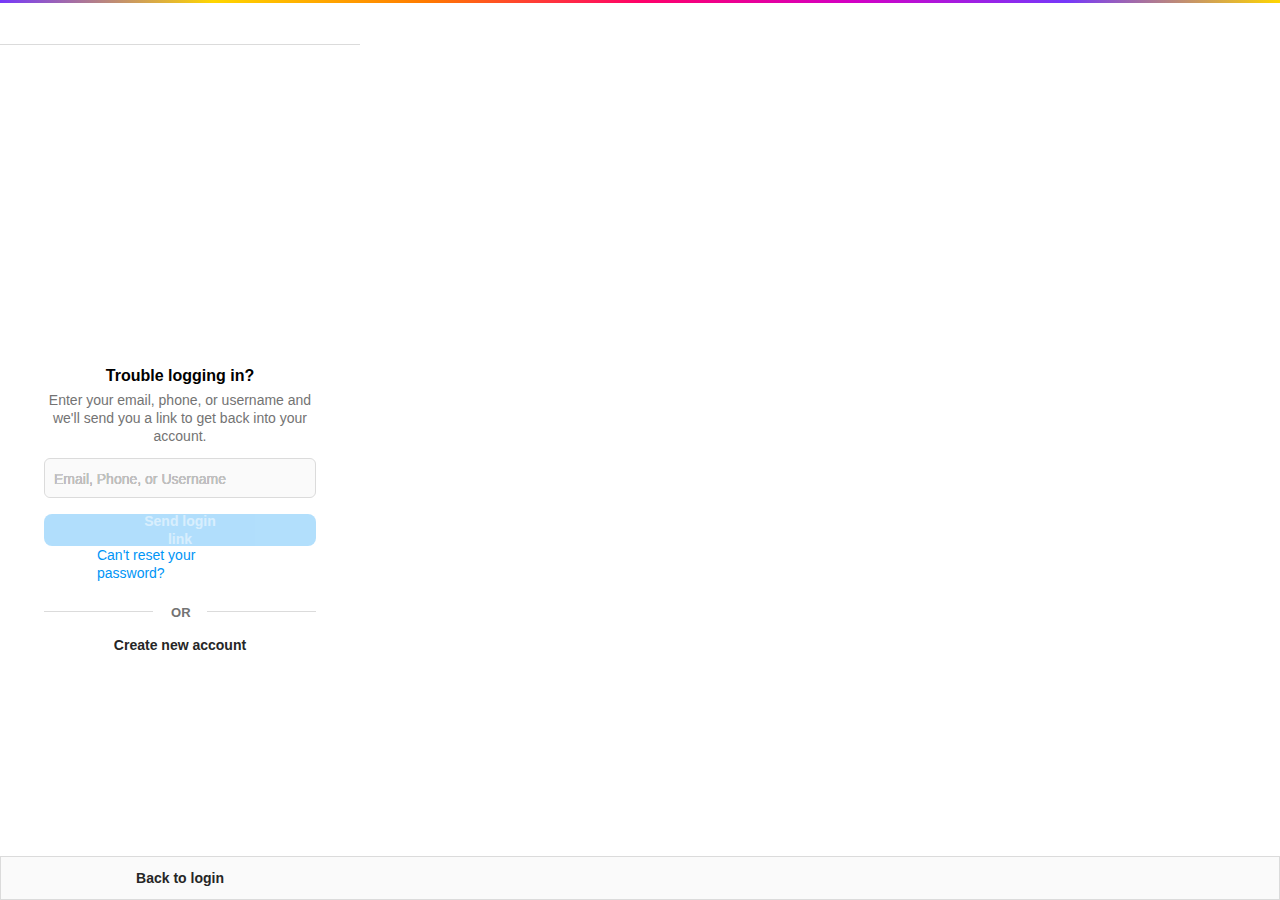
<file: reset.html>
<!DOCTYPE html>
<html lang="en">
<head>
    <meta charset="UTF-8">
    <meta name="viewport" content="width=device-width, initial-scale=1.0">
    <title>reset</title>
</head>
<body class="body">
    <div id="splash-screen" 
        style="
        position: fixed; 
        z-index: 100; 
        background: rgb(255, 255, 255); 
        top: 0px; 
        left: 0px; 
        width: 100%; 
        height: 100%; 
        display: none;
        ">
        <style type="text/css" nonce="">
            html{
                overflow-y:scroll!important
                }
        </style>
        <img width="80px" height="80px" 
            style="
            position:absolute;
            top:50%;
            left:50%;
            margin:-40px 0 0 -40px" 
            src="[data-uri]
            n940vGgzoSDgKtp/Yv5Pcb2ZU36PuJz8y7iQaOsSDQWgvkY0eCJbH8kV70AxWwqljnrDPyCkGW1KGjeUVE+/hkschQgzp5s8X6kLowNLZ/O0iLfgl1l8G/Y7Itx+kP3/xoVfon8uvpEAVT+QFRc4k/gxzv4MrjNTLi8YXo5FNe5XGwG7VQgYiYCBkGw6AsXsBdw1R/l5+oYyvDFHqqMh3E7zq+x+PTpHlsIlH+fcp9OeiwtI9azCcFYMTyEeidcc6Qg4fNI+RJ5RErKcKYkY2nlVR6CgMzueknjRc2hOreUjBgrK0CHfSv+DvOs/0DlqvPtKfvTbGP0B/VORMTSj1AJsJ36bfW/FQTOjKwTDEa/+wUkzEnCpQaoLuZSBelBfEGbG755FfCNjFBiIFnVxOd1G/Cm3vIeHdI46n/4iD34p6QLSGQQMJFF1K/dm68PwHjMjKgHL4X5A0qySkEwkykAELNW9PujNjvSNjM+hh+FFAVQSegvNn3PPg9YNu9/H9j8g/[base64]/ysmESRt4n9sBMspn8Vbrmmuu4Nx3EN+BoWhT/6VvpVzAju2405pzaxDqBkP3ZzUFO3QZpp/qTfXdjJ4Bd96T5YuJheHlVPXSqTQm/QP7v2Td0/8Z6bHEiYYjTl0YPoflc/Apa04fAMRK2sySkFS9dhvYoNyhwIyqA/M7WXooCeozuSohCxLSdbQfZmGfdU/+MuP3kL7zEAIOTXsnUE42E8LKBYQwqzIMukSYbnSgfg1GxGySkIMnEvcjIWD4iEyBHDSfYvFSxwQ7r+Pmd9B/AzYNr+yJ6Xunku7H1v/CkjUnqjZc9pphErI/kwY2KB9qDL0ZCHg67SYSDCyNzwBIeyZns+x2TPDfPff5Iul6nFdFuuEvmOZc9m1dewH7ICGqZrCf1btgBMpKzolDMRvKvRgPlJxyJWNG3IJPOaboryZfSTkPKCvIPMvkaBG3WXOGi8+kIzUFj4cPpdHX0/AMBezOJw1MtwW5zoj3E19yTLH3FrZeg57SAFG3eja6B2nBmhPD8lHdM8sIeBDQVxKODe8ZXbb2jE8CciVcroTMKChX849fdGyxyO9dTTpAbKMADEU/lJOIzdacWjrDEW+2Ai7XG1PqcsykQcywDthvJpChPnUAqnHcyvcWxxyxm1geWARQtQI7sXl2CYjDyzf7OqCq3jf49U3oka09461AGmj1ocH2OybpD5K64XfB6vEm4jgzo5buiEfA8QoOKIR+xlNwN0+CAfmqEwr1Y8ckpUMhBt4Fq68TJc8uATG8n/rITcGDGXA1Lkhmw7ibFpAGkAfOaGkbxyQl0+eBetxQRIwjF/nqa7POghcBECs4rgvC2tPtJ9VvO5CR62VYGC84JukXiDy8UUm9FnOZvN9MGH7mIw2M1/iIXvqBBah9/dM44yjY76egqZKNfkrABmFyfQ/enhCOKR60jTQi1G0gIdlN7JmtgBjeT400yym4q4QrlZhRj1GsOW23Vx8IZCKTAlCIBhAAp/KtJ+BmxxTlnqQFihV+M9LtdEuOCInhkx1mJeBiJVUtYy1dmY2Ao/GXzSNlSiIyMZWEJERBpmRKd4L2zgfgPx0rLF54AuVCYiKgAQGhB5SbWT5ozekHdhemgag3uwg4fCzD8DQ8AwG7L2shI5mIRkqUIAXREJPr5XI8zQXHlIDyKfQnDhR/h1ZHX2smZ/GU4chGJeZsyzCBOuoNL8tXMLbmbO6uJC1LaY6Ehkjkhr4QGcVESprmOBEXm9u0Bfutd256V+Ih96GcP7wxCaJuX2LuTmvO/kQc5uR/dzkitmQrowsi6BFqGetFqRo0ZhEBbyHdSDqTZBpNAgSBSEhZOFcsnonLrHuesYNyMf1WwIB0pvuD+Ap/st+a8/0D34liqI8ZZcHjoFTSqYvSpDE5MZKUkqw180s30rwP3y9lSiElIkiJUtCgEJM+8oM1HuaM0ZfQWc/c0N+b8h1IdfQzPCVfzdKX+KGwNqzyKyoS0qyTkPHA9FtIQS4o5J45jLokj609N96iPfHT5O+lyVKQEwUp0QalEBmBhrCFpW9xg3/H9dY1/ROJc4cTDyj1ZzfS3GomjBPJMLneCGYm3xPCUmBqCu6RyD1NT4vU0wajjjZIyZqz7+Qlxy9/Rso3iO40elKLnmiJQpPRolACmWieKo2/Fn9lvXLZA+5B9wtAgMMnIg7gM1y1y0w4KQ1Mt1WDPMskpA+KSSMVYNTT9pPIF5PrMcnsjgdM469o5i8jnSaj9GiJ+nSpTEHKsFnE09a1gOLHKaetUsBbKO/m9M5MWK7lg+Hvx5djRknIUlBC0wFtz6jQFEY9uaMtNGNSIfdJU5JZcMAV7tF/UEoPp91GQ5kjjYlR/SaEaIkg8gMVzzfuX4x91gufvzTxI99I/Bx9Ld/hZPwMt7/dzDgOUYtXSQcNEtLMBOylCKMeE/lGhXZMM6YJUtD05CAjzI7UvUPje6Vum2hpOmJERilEQUMKCkog0zQ/aS5/3scueRXCuuCHziY9i/5sYhWLAaC8ix1LZkdCteLc8HQsm42A+WAY9cwXck9TaCdRL8ekIaFFIwuzY59PON47iXsxJsboUWhaYo4oRJCD6NEiThbNr/tfD74CH3O0+eD9zyJ+lfhfh5evjopuorzKTGkzkAcEy9PRb4ZT8Gipt2kcmn6SaAQ5SMhTrTG5lnSSWRGW8UqNXwABY1KPEQXRokz6BkFEEum+YvwrlvMv4wpHl5+l/36MMCTc0PU/4RYzJdKhI15GnhZvxgJu39/LitZUpKt+AFokJJCMzJY7fM5J/lryYwAULKEnMjYREwlToSD6OdF+u1Fzb73v8P7Lv4ziiPINx7PwHMa/Mlx3g6KGQPo45S/NnNyQh954VBI2UGaTBc/ppSnhagnrSJglRTJrWn8peRzOAwUJOqDAGCNiRELKRFD6B8ijV3rivX5bGb8Pi2bNu+854qwziF+ifPfq1tIFIPaT/4buajNnLqOWDhmpatD0s6kDNopGqabaQ7eERntEBEw+qfEKyQuwAMIUy0SHnuiJQEtpaDIRj1Gav9DO/4kyfiV2myXbT/9O4+6nLHmEkuZXt5wpAN5LeS3pgJmTUi0goBYSzQyn4EYnC83AlNtM9RnJSJLNmjstOdWb9b4WT4BaQgplmdRROmKOPE80RMqaOEuJZ2rai/XxvJm8M/7cOSfSfr+2e7rkTFkyTiyvZiVxIF2DV/Lmmx0RvndUvemokpGmFrDMJgJmi0Z6DXIlW1MnRMgWJK0jwa0ut9MLzNumuJh61TqaIHpyj2WMKS0WJiK2p4j2u6TR10heL+JfLHZf4Oxd6KyWd787Of2RO21fuJel9I02lR9nfLJRok+M0SCjS/SIertpjTH5hXgDX+fIECPS0HTLtBCgHa9SwNaKWNBRTcGVfJWAc8iOFLu924leqvEPQguo65EUKMQyuSeCmEPQF3K/XTQ/rG+fYvPcx6Qb3qRvvqhbvMa5O2/A2BCv/ETyqEedYpxOcNGj7qNrL9b7OnNxgVIokMiJhAajxBiLiR59N7zOTnor7/hrR5TvGZEcfitsRoPoZrMpKes0QlMnHBwyOUkWJAuOJP/mVX7Ak/BjQh4+YQx6So+eWCbmaEaUEdHQ9KeK5puV0ddq+2u07TV27b9aP7pSTnt16aDIYyU1+rSgNNs86mHH099XTidr8rlSt02TspLoEwWRgJQm8iElErpgKdMHoea/6H+HxxVHlNSQTFE9c6kEaLqZRMCJgH2VaNQCkqYiYNjsSPJUxdjvWdAKP8Jhvv8lIfVTb046SiLK5F5DLnMin68058vRyQ6KtCw3HRFI5EZjTmdOlAUyqRAT8QIyGWlyDyJNP0MzTuTCGEuIBPBF2hey+9OOPJtMU0/[base64]/VBHNKRAJhUik1BaSiYK8kRApMl1n0goicgkpEwO+kyXaJAQiRbAZyx4Pj7iaLGYN5OQB9YApvovfnE2WXA7EXB6uq2lqxsLjha7XeUeftOcLfgezLGS3Y2AMomIZZItx4hoiYls0VAaSqb0yJOIlymJkkmJSKRJK4k86ROTMSmRUSbXPaT/Iv2+kfc4Wtx+1ibSdhIMFYCrZ8K8PKs64KKkG5Stvt+AOUeT3W53gt/U+KLsGcLxSv1dNkNf+ghB6smFGBMN/Yg8R8nkZhIh00S4TExE7Cdy9ZmUJtdpWk76oM8wERTyIt4jNb/qlP5SR5Pb2wUsEEgDG9PriDR30CpoV+xI2K2xrKmKz81gHRAWHG1udy1+2+k+KjxbeDzmFUAMtAYFEEEEpdCMKYvE3ETIhhhREhq6TGpIk3GbpoWkoCRSppnKjrtUhF2a/Dxf/NzfobjKUeZ+C2hJpptagukoqCzO5pT8ZI9kXEW6OvFQfb7VeuFG/+4UXxaeK3mi7EzB8D7vKQlLvfemYJFIpBHRURoiEy0pkZvJvYSJkGUiXMoIIgHZPpp369K/GvX/5KL7Wxd8cmkL80N7QAZqgXOLs4mA2V6NcZ35Dj8SgO3WEze50vF+zoKnCD8gfJ2wRUGqIl8ACsPfTBHkZcoypaEk8iQalnZyryHlqc8nEuZMZLJ36/MbpMVXO+uam6wnPnnxNkotHKA5ZMQhbptNIXqrg3qdNCBfQqbKkndYb9zpoLO8w6JLJG+U/YrGA8SAdAlNdQhXqc/hRN+TEP1Eskxu6FpSQz9PDpMISO96pXmNfv5PjZevwUG7Tre+KDum/2JRC3eotyE3zCYLXnankT1VtKt+EKraIPe3HtllGVfgCsd5gzmPl30bHoLzhG1CEuiRBs7krCNnTO3fz4XSkZcoLXm8JNxA8xmpfZPF/o24Td7LZuuU/hRaRCVa/TzYTo3jptlEwHe9bL9vfNZV1TvfYfkykrOsd/baj7c6xTv17oNvFx4iOUdxkuQkIUnIdeRDqqboyViPZK/karpb6D6jaz5g1L8D+8w7FrjvlFiH2QvSIHeUO2eThEDj2mqarWWsxTzZvHvgduud3Tpc6mU+7/l24ky9E4w8WHGG5FzFCXonY4dksyTphGJZuBO3GbtZcp3kK8a+LFwh3OgG19F3jinSvYk6+YCB/cB5F6ffsUoBz7Rikptq+WoB6xUxevfFBx0rPF3g9kmj8X47bNPZppg3sklnq2y70KBoHTC2W7Zo3kFL9tlvr/McRAH3dmzxvG88HtVDaRp46A9kpGu4oV+lgDdYMdlH6ihXPwNq6+K4x+GDjl0O2uMgbgZLaihoALAwaXscw8xfhFPISAPymRKgRXMZzCYJgd6VRjpZO7Ai5lDtYbZYwKINjiGai4idBAKQDvPdfPFZmE0SAm/4ozt9/y/eIDtjuPxSPx+6t0X3w6dscGzwe1+/ExeTjqsEA0BSRcclRl9avYBGVkX2CdkZlWhDWTDZ8bJHHksCbrD1NJxP5HqaIwHUUfFa4tbZRkDI3i77Jo2sGYx6JJNrJ8qegtfgZhusb5730BHjR9Hed7qmRD7MUvzyPtrrYTYrogFan5bdJDtl+L1wHR09WHL/Y0HADU45C1+H+eFDMVPdOvLHOXjn6gV00KrYZJex92t8Zx35BiNidqbk62Wfwm4brGPKwylPBNJKN8tfQ3wOS6sXcLXc5FYneLfsWzXaQ0XBQ2TGWfYdslfhYzZYx6SfIW8dPp63PhEVfIX5y6weLfNWxatfsexpP/1pXC67UFtJV19ntEjOxkslX42DNlhfPGs+85gfJx5Nj4wGgQDkQ61Nu4PmnSzdavVoWbJqGpcLl0kuQJKQVrBTrvEY2dfhtTZYZzzqYtqfhuHzanq09TfVX4P/Apj9FAwv/8PbPetpb9F6rMZJh5x6m4FpufG7sr14lw3WBz/9xPNIz6VcMPxVEACpkjN/gNs/dzcEvN1dInmb7CekWsDhpkFyjuTXzbkNn7DB0eVHnngy3S/QPJk8kPnWfQAKuj9noXMXySy4S+2lv3er7PclRR54H9xUPTRajccp/kj4GsFGO0rtFy48yejAHxDPIKbkA+gBkOpr5DfQf47eXW0tvbvMnLcrLpE9UKIWsX4WZPozj5S9VNiFSxxZNnjOheebm/t5Ed+lFPo8fCi6glLddz3jV7ibpPA8d4vnPe+7ZK/QOE5T1wLRHLZE8ynJy23yBuy1wWx5wUUjtx+8WJd/RTf3eEujHbqGgyO6FqNJm0Mz6UeYRzvpRz2jF9G+DLfC7JOQYd6t8Q+yXxwWbaAlZA/UeKGxBwkvwY02mA0vPjvZv+cnjfLPyc19pGh1iMQIfRCBqNaYRdV8gfKvPO+2NYiAa8Dvuw/+QOPJGo1m4OiQKjs+xPgmxcvxDsnVvsVuhA3uOg9Ic+6xcLKDm59kvPB9utGT9S3jecYtXctiO+lHLI3QYH6qn5uKjPNX0D4Db7YGpPAca8KLXvKtsj80cnq9YHWF2fH0GTSflbxR8kHh8/a7Bb0NVs4rHC8508HRRcrCN+vnHqOb22E8oowYz9G1jBu6EYtzLDfsn0eekm5uqrUYvRDPNcysC9EDHPBW222S/ZNUZ8ArOFMQMrI5ycWSB0luknzeTp+aLAO7zC0uq2XcAL8qe7CTLblIcn+Ni3XO1XT3Y3mzQGppglToe3LDKJGCvkdmuafLRKm+kLxD8zqal1lDUniGNeMV/3uzsb/S+J7B9YFtdZ0MrvqetJDtx63Yq3EZdglflFxv5EadfTbZZ9GiHQ643RI6a0UjORz7HI7hx/Ul7AcsT9qWSX8AT5C8yYJiXmezYrODtuM4vVONnas4z9g5xk5V3FNvm142Rsl0mxlvopunTKbcbp5uxHgSCccjDoxYHtGNMJqOfJ+geQbev8YC/tgah/6/Pl7xbK2f1th5yKRkZHJ9uL66hjS8OUvSC8uS/diL/RN5x4pO0gnLsl4RKCiSgkAIAQJQBIACQqkqFNBD9U8rU+OCTlIkk15IOo3epNfqjPSTVsxZtl1nm85WvTmdkQ5jdOgnrTC5T48OBcuIxHiefp7lzZSWfo7xHOMR/YguT8YtB0YszhMjjJZp3kf78/iCNaZl2Zry0z9wq7/+xz/Vu4fkB2WbpgXSACDVAtUSDok2eL+RbJJsEo6XAJBhYBxqSIhqL3Cu+vqfU6rPUr1/p+pLFfXrxLPUfxZT9+oEtT65ISOQEEHuJ30hCqmQe9pMZHKiKfQYoevpEpHfTXoBy18wA5rnuS/6tW1vvGCPb7r001rLssfK1eaple0nGfgqsvrXDoibhzbyV2OHuVb9Mw0cEqAaD/0AlcEvHq/GU00luWm5phoUpKHPE9FSEjEiT+RLiciYjFOmz6T0AX1+Fv3H6M2itSybCT/5Lbu84g1/YKvjZD8jaWVAMtys4p76eqoF6s+h/jxXf2n1rxtaDFzLkRGVeHVUSmiq6FpgIPJNmrb69dDXP5T1hrXqB7gUdKSgDXT0GUhIQQ6aQilhLv7DUnqhhfGnzZAUC19vprzorfNO8lTZL8keKlsYPl1/OIoMnRA7LOXgtDp8LwAO9y35A/cC9cFFZar11XWPbqovU/0YPZaZ3J+Mq8/HKFhGX///qnvjhrIwef5bYJKE6OfoJ4nHuPmCfuFvHPAK3GnGpDju8Y4If/nui7V+UfLtki1TEq5MwPoahjdqrZZhAROiaqpxLWUcRryYEqNDUcs4fD1GX40nvVJ93mM89Vk/STTKiH7LRL55xv9Pv2zcXGLc/J5rPvo69MyeFI4gr3NPje/S+DHZQySN5lDPcQNjh5u6hyQcmlprKukMSjcsYR0J+1UK2A3IOK7v121KuB4F40rAwPKIfoGyQDeiW6Af7TKe/1vj5m34kCNIivMf4ojyG59acLIHCN8t+wHZSZoBqepkhGEpwYCIUY9XEQUZFhAKYiXT8ICM40rIMeopNyZ9merHA5Gy/mcsI6Y/z5RN9JvoR2F54dW60d8po/e69NL9iCMroKPI22y3yc/qfbXs3rKTZK00FAWrxnCvygZV1xCwwnEMjAtU4qkiYKnFq6fdKmr1dUQbeCbsUI/rX9erx7fq5m5W5t9mPP+v+ISjSIqHH++o8uFbk/9yJp6o8RjJIzROk2yXhhOSgRpfLd4AqxDycBGxwGGm4BiKgJU0dTG5FqnDUvVrp5KPQXE7S4qr9a6w5D/wHjf7LJYdZVLc3/rheTY51X1wgeSrJs+JD5bskKRVZb9phVmwVdwrqBMTA5GvAOpMuKvGQ+L0hrPeOtKN1fKGzgG9qy15r3ApPmXRNbjWOiLFU60/[base64]/v/KBhsCbrDBhoAbbAi4wQYbAm6wIeAGG2wIuMGGgBtssCHgBhsCbrDB/wlKajuIhIz6AQAAAABJRU5ErkJggg==">
            
            <span 
               style="
               position:absolute;
               bottom:32px;
               left:50%;
               margin:-36px 0 0 -36px;
               ">
               <img width="72px" height="37px" 
               src="[data-uri]">
            </span>
    </div>
    
    <div id="mount">
        <div class="">
            <div id="magcline" class="x4apg">
                <div class="x1fe">
                    <div class="x2im"></div>
                </div>
            </div>
                
                <div class="x9fz">
                    <div class="x78zz">
                        <div class="tonr6">
                            <div class="xjw61">
                                <div class="cihs4">
                                    <section class="section">
                                        <main class="main" role="main">
                                            <header class="header">
                                                <div class="_ab16">
                                                    <h1 class="h1" tabindex="-1">
                                                        <div class="dh1"></div>
                                                    </h1>
                                                </div>
                                            </header>
                                            
                                            <div class="general">
                                                <div class="sub_gen">
                                                    <div class="sub_bdy" style="max-width: 388px;">
                                                        <div class="all">
                                                            <div class="fst_all">
                                                                <span class="circle"></span>
                                                            </div>

                                                            <div class="each_sub1">
                                                                <span class="trble_log" dir="auto" 
                                                                    style="
                                                                    line-height: var(--base-line-clamp-line-height); 
                                                                    --base-line-clamp-line-height: 20px;
                                                                    ">
                                                                    Trouble logging in?
                                                                </span>
                                                            </div>
                                                            
                                                            <div class="each_sub2">
                                                                <span class="ent_details" dir="auto" 
                                                                    style="
                                                                    line-height: var(--base-line-clamp-line-height); 
                                                                    --base-line-clamp-line-height: 18px;
                                                                    ">
                                                                    Enter your email, phone, or username and we'll send you a link to get back into your account.
                                                                </span>
                                                            </div>
                                                            
                                                            <div class="each_sub3">
                                                                <form method="post">
                                                                    <label class="lbl_post" for="inp_post">
                                                                        <input class="inp_dtls" dir="" id="inp_post" placeholder="Email, Phone, or Username" spellcheck="true" type="text" value="" name="cppEmailOrUsername" onkeyup="check()">
                                                                            <span id="dis_name" class="dtls">Email, Phone, or Username</span>
                                                                    </label>
                                                                </form>
                                                            </div>
                                                            
                                                            <div class="each_sub4">
                                                                <div aria-disabled="true" class="send_lg_lnk" id="btnblue" role="button" tabindex="-1">
                                                                    <span class="spn_snd" id="txtwhte">
                                                                        Send login link
                                                                    </span>
                                                                </div>
                                                                
                                                                <div class="div_reset">
                                                                    <a class="lnk_reset" href="" role="link" tabindex="0">
                                                                        <span class="cant_reset" dir="auto" 
                                                                            style="
                                                                            line-height: var(--base-line-clamp-line-height); 
                                                                            --base-line-clamp-line-height: 18px;
                                                                            ">
                                                                            Can't reset your password?
                                                                        </span>
                                                                    </a>
                                                                </div>
                                                            </div>
                                                            
                                                            <div class="or_line">
                                                                <div class="gen_or_ln">

                                                                    <div class="lines"></div>

                                                                    <div class="or">
                                                                        or
                                                                    </div>
                                                                    
                                                                    <div class="lines"></div>

                                                                </div>
                                                            </div>
                                                            
                                                            <div class="create_new">
                                                                <a class="create_n_acc" href="signup.html" role="link" tabindex="0">
                                                                    Create new account
                                                                </a>
                                                            </div>
                                                            
                                                            <div class="div_back_to_login">
                                                                <div class="go_back" style="height: 44px;">
                                                                    <a class="back_login" href="Reels.html" role="link" tabindex="0">
                                                                        Back to login
                                                                    </a>
                                                                </div>
                                                            </div>
                                                        </div>
                                                    </div>
                                                </div>
                                            </div>
                                        </main>
                                    </section>
                                    
                                    <div>
                                        <div></div>
                                    </div>
                                </div>
                                <div>
                                    <div></div>
                                </div>
                            </div>
                        </div>
                    </div>
                </div>
                <div>
                    <div></div>
                </div>
            </div>
        </div>
    </div>

<div id="fb-root" class=" fb_reset">
    <div 
    style="
    position: absolute; 
    top: -10000px; 
    width: 0px; 
    height: 0px;
    ">
    <div></div>
</div>
</div>
<div data-visualcompletion="ignore" 
   style="
   position: fixed; 
   top: env(safe-area-inset-top); 
   right: env(safe-area-inset-right); 
   bottom: env(safe-area-inset-bottom); 
   left: env(safe-area-inset-left); 
   pointer-events: none; 
   contain: strict; 
   z-index: -9999;
   ">
   </div>
   <div>
    <div class="_acb3">
        <div class="_acb4"></div>
    </div>
    <div class="_acb6">
        <div class="_acb7"></div>
    </div>
</div>

<link type="text/css" rel="stylesheet" href="reset.css">

<script src="direct.js"></script>

</body>
</html>
</file>
<file: profile.css>
.body{
    background-color: rgb(255, 255, 255);
    display: block;
    font-family: -apple-system, BlinkMacSystemFont, "Segoe UI", Roboto, Helvetica, Arial, sans-serif;
    background-image: none;
    background-attachment: scroll;
    background-origin: padding-box;
    background-position-x: 0%;
    background-position-y: 0%;
    font-size: 14px;
    height: 716px;
    line-height: 18px;
    margin: 0 0 0 0;
    padding: 0 0 0 0;
    unicode-bidi: embed;
    width: 360px;
}
.mount_0_0_6H{
    color: rgb(0, 0, 0);
    display: block;
    font-size: 14px;
    line-height: 18px;
    text-size-adjust: 100%;
}
#splash-screen.display-none{
    opacity: 0;
    z-index: -10;
}
.x4apg{
    animation-duration: 0.3s;
    animation-iteration-count: 1;
    animation-timing-function: steps(1);
    color: rgb(0, 0, 0);
    color-scheme: light;
    display: block;
    position: fixed;
    right: 0px;
    top: 0px;
    z-index: 12;
}
.x1fe{
    animation-delay: .3s;
    animation-duration: 2s;
    animation-iteration-count: 1;
    animation-timing-function: ease-out;
    animation-name: trans;
    color: rgb(0, 0, 0);
    display: block;
    height: 3px;
    left: 0px;
    line-height: 18px;
    position: fixed;
    right: 0px;
    top: 0px;
    transform-origin: 100% 50%;
    width: 100%;
    will-change: transform;
    z-index: 12;
}
@keyframes trans{
    0%{
        transform: translateX(-100%);
    }
    100%{
        transform: translateX(0);
    }
}
.x2im{
    animation-delay: .3s;
    animation-duration: 2s;
    animation-iteration-count: infinite;
    animation-name: trform;
    animation-timing-function: linear;
    background-image: linear-gradient(to right, rgb(118, 56, 250), rgb(255, 214, 0), rgb(255, 122, 0), rgb(255, 1, 105), rgb(211, 0, 197), rgb(118, 56, 250), rgb(255, 214, 0));
    color: rgb(0, 0, 0);
    color-scheme: light;
    display: block;
    height: 3px;
    line-height: 18px;
    transform-origin: 100% 50%;
    width: 100%;
    will-change: transform;
}
@keyframes trform{
    0%{
        transform: translateX(0) scaleX(6);
    }
    100%{
        transform: translateX(500%) scaleX(6);
    }
}
.apg{
    animation-duration: 0.3s;
    animation-iteration-count: 1;
    animation-timing-function: steps(1);
    color: rgb(0, 0, 0);
    display: none;
    font-size: 14px;
    height: auto;
    left: 0px;
    line-height: 18px;
    position: fixed;
    right: 0px;
    top: 0px;
    z-index: 12;
    width: auto;
}
.t5hfe{
    animation-delay: 0.3s;
    animation-duration: 2s;
    animation-iteration-count: 1;
    animation-timing-function: ease-out;
    color: rgb(0, 0, 0);
    display: block;
    font-size: 14px;
    height: 3px;
    left: 0px;
    line-height: 18px;
    position: fixed;
    right: 0px;
    transform-origin: 100% 50%;
    width: 100%;
    will-change: transform;
    z-index: 12;
}
.so62im{
    animation-delay: .3s;
    animation-duration: 2s;
    animation-iteration-count: infinite;
    animation-timing-function: linear;
    background-image: linear-gradient(to right, rgb(118, 56, 250), rgb(255, 214, 0), rgb(255, 122, 0), rgb(255, 1, 105), rgb(211, 0, 197), rgb(118, 56, 250), rgb(255, 214, 0));
    color: rgb(0, 0, 0);
    display: block;
    height: 3px;
    line-height: 18px;
    width: 100%;
    will-change: transform;
    transform-origin: 100% 50%;
}
.u2z{
    box-sizing: border-box;
    color: rgb(0, 0, 0);
    display: block;
    font-size: 14px;
    height: 716px;
    line-height: 18px;
    position: relative;
    z-index: 0;
}
.ja2u2z{
    color: rgb(0, 0, 0);
    display: flex;
    flex-direction: column;
    position: relative;
}
.x78zu{
    display: flex;
    flex-direction: column;
    line-height: 18px;
    position: relative;
}
.m6w61{
    color: rgb(0, 0, 0);
    display: flex;
    flex-direction: column;
    height: 716px;
    position: relative;
    width: 360px;
    top: 0px;
}
.n2o{
    color: rgb(0, 0, 0);
    display: flex;
    flex-direction: column;
    line-height: 18px;
    margin-bottom: -716px;
    min-height: 716px;
    position: relative;
    z-index: 0;
    width: 360px;
}
.section{
    color: rgb(0, 0, 0);
    display: flex;
    flex-direction: column;
    flex-grow: 1;
    font-size: 14px;
    line-height: 18px;
    min-height: 716px;
    width: 360px;
}
.main{
    align-items: stretch;
    background-color: rgb(255, 255, 255);
    color: rgb(0, 0, 0);
    display: flex;
    flex-direction: column;
    flex-grow: 1;
    flex-shrink: 0;
    font-size: 14px;
    height: 671px;
    line-height: 18px;
    margin: 0 0 0 0;
    padding: 0 0 0 0;
    position: relative;
    width: 360px;
}
.article{
    align-items: stretch;
    border-color: rgb(0, 0, 0);
    border-style: none;
    border-width: 0px;
    box-sizing: border-box;
    color: rgb(0, 0, 0);
    display: flex;
    flex-direction: row;
    flex-grow: 1;
    flex-shrink: 0;
    height: 671px;
    justify-content: center;
    font-size: 14px;
    line-height: 18px;
    margin: 0 0 0 0;
    max-width: none;
    padding-bottom: 32px;
    position: relative;
    vertical-align: baseline;
    width: 360px;
}
.j7k{
    align-content: stretch;
    align-items: stretch;
    align-self: auto;
    background-color: rgba(0, 0, 0, 0);
    border-radius: 0px;
    box-sizing: border-box;
    color: rgb(0, 0, 0);
    display: flex;
    flex-direction: column;
    flex-flow: 1;
    font-size: 14px;
    height: 583px;
    justify-content: center;
    line-height: 18px;
    margin-bottom: 56px;
    max-width: 350px;
    min-height: 0px;
    min-width: 0px;
    position: relative;
    width: 350px;
}
.hvcw1{
    align-content: stretch;
    align-items: center;
    align-self: auto;
    background-color: rgba(0, 0, 0, 0);
    border-radius: 0px;
    box-sizing: border-box;
    color: rgb(0, 0, 0);
    display: flex;
    flex-direction: column;
    flex-grow: 0;
    flex-shrink: 0;
    font-size: 14px;
    height: 434px;
    justify-content: flex-start;
    line-height: 18px;
    position: relative;
    width: 350px;
}
.divexp{
    align-content: stretch;
    align-items: stretch;
    display: flex;
    flex-direction: column;
    height: 25px;
    justify-content: flex-start;
    line-height: 18px;
    margin-left: 16px;
    margin-right: 16px;
    margin-top: 48px;
    position: relative;
    width: 218.328px;
}
.h1{
    display: block;
    font-size: 30px;
    font-weight: 500;
    height: 36px;
    line-height: 36px;
    margin-block-end: -6px;
    margin-block-start: -5px;
    margin-bottom: -6px;
    margin-inline-end: 0px;
    margin-inline-start: 0px;
    margin-left: 0px;
    margin-right: 0px;
    margin-top: -5px;
    padding: 0 0 0 0;
    text-align: center;
    width: 218.328px;
}
.divshare{
    display: flex;
    flex-direction: column;
    flex-grow: 1;
    font-size: 14px;
    height: 141px;
    justify-content: flex-start;
    position: relative;
    width: 350px;
}
.blwshare{
    display: flex;
    flex-direction: column;
    font-size: 14px;
    height: 29px;
    justify-content: flex-start;
    line-height: 18px;
    margin-left: 16px;
    margin-right: 16px;
    margin-top: 16px;
    position: relative;
    width: 318px;
}
.share{
    color: rgb(115, 115, 115);
    display: block;
    font-family: -apple-system, BlinkMacSystemFont, "Segoe UI", Roboto, Helvetica, Arial, sans-serif;
    font-size: 14px;
    font-weight: 400;
    height: 36px;
    line-height: 18px;
    margin-bottom: -4px;
    margin-top: -3px;
    text-align: center;
}
.divget{
    background-color: rgba(0, 0, 0, 0);
    display: flex;
    flex-direction: column;
    height: 34px;
    justify-content: flex-start;
    line-height: 18px;
    margin-top: 20px;
    position: relative;
    width: 350px;
}
.btn_get_app{
    align-items: flex-start;
    appearance: none;
    background-attachment: scroll;
    background-color: rgb(0, 149, 246);
    background-image: none;
    background-origin: padding-box;
    background-position: 0% 0%;
    border-color: rgb(255, 255, 255);
    border-radius: 8px;
    border-style: none;
    color: rgb(255, 255, 255);
    font-family: -apple-system, BlinkMacSystemFont, "Segoe UI", Roboto, Helvetica, Arial, sans-serif;
    display: block;
    cursor: pointer;
    font-size: 14px;
    font-weight: 600;
    height: 34px;
    line-height: 18px;
    margin: 0 0 0 0;
    padding-bottom: 7px;
    padding-top: 7px;
    padding-left: 16px;
    padding-right: 16px;
    position: relative;
    text-align: center;
    text-shadow: none;
    text-transform: none;
    width: 350px;
    word-spacing: 0px;
}
.btn_get_app:hover{
    background-color: rgb(24, 119, 242);
}
.get_app{
    align-items: center;
    align-content: stretch;
    background-color: rgba(0, 0, 0, 0);
    color: rgb(255, 255, 255);
    cursor: pointer;
    display: flex;
    flex-direction: row;
    font-size: 14px;
    font-weight: 600;
    height: 18px;
    justify-content: center;
    position: relative;
}
.divlog{
    align-items: center;
    background-color: rgba(0, 0, 0, 0);
    color: rgb(0, 0, 0);
    display: flex;
    flex-direction: row;
    font-size: 14px;
    height: 18px;
    justify-content: center;
    line-height: 18px;
    margin-bottom: 12px;
    margin-top: 10px;
    text-size-adjust: 100%;
}
.spnlog{
    display: block;
    font-size: 14px;
    font-weight: 400;
    height: 11px;
    margin: 0 0 0 0;
    position: relative;
    text-align: center;
    width: 107.172px;
}
.alogin{
    background-color: rgba(0, 0, 0, 0);
    color: rgb(0, 55, 107);
    cursor: pointer;
    display: inline;
    font-size: 14px;
    font-weight: 400;
    height: auto;
    line-height: 18px;
    margin: 0 0 0 0;
    text-align: center;
    text-decoration-line: none;
    text-decoration-style: solid;
    touch-action: manipulation;
    width: auto;
}
.login{
    color: rgb(0, 149, 246);
    cursor: pointer;
    display: inline;
    font-family: -apple-system, BlinkMacSystemFont, "Segoe UI", Roboto, Helvetica, Arial, sans-serif;
    font-size: 14px;
    font-weight: 600;
    height: auto;
    margin: 0 0 0 0;
    text-align: center;
    width: auto;
}
.divor{
    display: inline-block;
    flex-direction: column;
    font-size: 14px;
    font-weight: 400;
    height: 18px;
    justify-content: flex-start;
    text-align: center;
    width: 13.0781px;
}
.or{
    color: rgb(115, 115, 115);
    font-family: -apple-system, BlinkMacSystemFont, "Segoe UI", Roboto, Helvetica, Arial, sans-serif;
    display: inline;
    font-size: 14px;
    font-weight: 400;
    height: auto;
    line-height: 18px;
    margin: 0 0 0 0;
    max-width: 0px;
    width: auto;
}
.signa{
    background-color: rgba(0, 0, 0, 0);
    color: rgb(0, 55, 107);
    cursor: pointer;
    display: inline;
    height: auto;
    line-height: 18px;
    text-decoration-line: none;
    text-decoration-style: solid;
    width: auto;
}
.spnsignup{
    color: rgb(0, 149, 246);
    cursor: pointer;
    display: inline;
    font-family: -apple-system, BlinkMacSystemFont, "Segoe UI", Roboto, Helvetica, Arial, sans-serif;
    font-size: 14px;
    font-weight: 600;
    height: auto;
    line-height: 18px;
    margin: 0 0 0 0;
    width: auto;
}
.line {
    align-content: stretch;
    align-items: center;
    background-color: rgb(255, 255, 255);
    border-color: rgb(219, 219, 219);
    border-width: 1px;
    bottom: 0px;
    border-top-style: solid;
    color: rgb(0, 0, 0);
    display: flex;
    flex-direction: row;
    flex-basis: auto;
    flex-grow: 0;
    flex-shrink: 0;
    height: 44px;
    justify-content: center;
    font-size: 14px;
    line-height: 18px;
    position: fixed;
    width: 360px;
}
.nav{
    align-items: stretch;
    color: rgb(0, 0, 0);
    display: flex;
    flex-direction: column;
    flex-shrink: 0;
    font-size: 14px;
    font-style: normal;
    font-weight: 400;
    margin: 0 0 0 0;
    padding-bottom: 0px;
    padding-top: 0px;
    position: relative;
    vertical-align: baseline;
    width: 360px;
}
._acc1dv{
    color: rgb(0, 0, 0);
    display: block;
    font-size: 14px;
    font-stretch: 100%;
    font-style: normal;
    font-weight: 400;
    line-height: 18px;
    width: 320px;
}
.blw{
    background-color: rgb(255, 255, 255);
    color: rgb(0, 0, 0);
    display: block;
    height: 44px;
    left: 0px;
    line-height: 18px;
    position: fixed;
    right: 0px;
    bottom: 0px;
    width: 360px;
    z-index: 10;
    font-size: 14px;
    font-weight: 400;
}
._abpd{
    align-items: stretch;
    color: rgb(0, 0, 0);
    display: flex;
    flex-direction: column;
    flex-shrink: 0;
    font-size: 14px;
    font-weight: 400;
    height: 44px;
    line-height: 18px;
    margin: 0 0 0 0;
    padding: 0 0 0 0;
    position: relative;
    width: 360px;
}
.stck{
    align-content: stretch;
    align-items: center;
    align-self: auto;
    color: rgb(0, 0, 0);
    display: flex;
    flex-direction: row;
    height: 44px;
    justify-content: flex-start;
    line-height: 18px;
    position: relative;
    width: 360px;
}
.x9f619{
    align-content: stretch;
    align-items: center;
    align-self: auto;
    display: flex;
    flex-direction: column;
    flex-grow: 1;
    height: 44px;
    justify-content: center;
    line-height: 18px;
    min-height: 0px;
    position: relative;
    width: 72px;
    margin: 0 0 0 0;
}
.x1i10hfl{
    color: rgb(0, 55, 107);
    cursor: pointer;
    display: block;
    height: 44px;
    justify-content: center;
    line-height: 18px;
    margin: 0 0 0 0;
    text-align: start;
    text-decoration-line: none;
    width: 24px;
}
.x6umtig{
    align-items: stretch;
    display: flex;
    flex-direction: column;
    height: 0px;
    line-height: 18px;
    margin: 0 0 0 0;
    padding: 0 0 0 0;
    position: absolute;
    text-align: start;
    width: 0px;
}
.x6um{
    align-items: center;
    display: flex;
    flex-direction: column;
    height: 44px;
    justify-content: center;
    line-height: 18px;
    margin: 0 0 0 0;
    padding: 0 0 0 0;
    position: relative;
    text-align: start;
    vertical-align: baseline;
    width: 24px;
}
._ab6-{
    color: rgb(0, 0, 0);
    cursor: pointer;
    display: block;
    fill: rgb(0, 0, 0);
    font-size: 14px;
    font-weight: 400;
    height: 24px;
    line-height: 18px;
    position: relative;
    width: 24px;
}
.activeH:active{
    opacity: .5;
}
.activeD:active{
    opacity: .5;
}
.activeR:active{
    opacity: .5;
}
.activeS:active{
    opacity: .5;
}
.activeP:active{
    opacity: .5;
}
</file>
<file: search.css>
.body{
    background-color: rgb(255,255,255);
    color: rgb(0, 0, 0);
    font-family: -apple-system, BlinkMacSystemFont, "Segoe UI", Roboto, Helvetica, Arial, sans-serif;
    display: block;
    font-size: 14px;
    height: 716px;
    line-height: 18px;
    margin: 0 0 0 0;
    padding: 0 0 0 0;
    unicode-bidi: embed;
    width: 360px;
}
.mount_0_0_6H{
    color: rgb(0, 0, 0);
    display: block;
    font-size: 14px;
    height: 716px;
    line-height: 18px;
    text-size-adjust: 100%;
    width: 360px;
}
#splash-screen.display-none{
    opacity: 0;
    z-index: -10;
}
.x4apg{
    animation-duration: 0.3s;
    animation-iteration-count: 1;
    animation-timing-function: steps(1);
    color: rgb(0, 0, 0);
    color-scheme: light;
    display: block;
    position: fixed;
    right: 0px;
    top: 0px;
    z-index: 12;
}
.x1fe{
    animation-delay: .3s;
    animation-duration: 2s;
    animation-iteration-count: 1;
    animation-timing-function: ease-out;
    animation-name: trans;
    color: rgb(0, 0, 0);
    display: block;
    height: 3px;
    left: 0px;
    line-height: 18px;
    position: fixed;
    right: 0px;
    top: 0px;
    transform-origin: 100% 50%;
    width: 100%;
    will-change: transform;
    z-index: 12;
}
@keyframes trans{
    0%{
        transform: translateX(-100%);
    }
    100%{
        transform: translateX(0);
    }
}
.x2im{
    animation-delay: .3s;
    animation-duration: 2s;
    animation-iteration-count: infinite;
    animation-name: trform;
    animation-timing-function: linear;
    background-image: linear-gradient(to right, rgb(118, 56, 250), rgb(255, 214, 0), rgb(255, 122, 0), rgb(255, 1, 105), rgb(211, 0, 197), rgb(118, 56, 250), rgb(255, 214, 0));
    color: rgb(0, 0, 0);
    color-scheme: light;
    display: block;
    height: 3px;
    line-height: 18px;
    transform-origin: 100% 50%;
    width: 100%;
    will-change: transform;
}
@keyframes trform{
    0%{
        transform: translateX(0) scaleX(6);
    }
    100%{
        transform: translateX(500%) scaleX(6);
    }
}
.xs85apg{
    animation-duration: 0.3s;
    animation-iteration-count: 1;
    animation-timing-function: steps(1);
    color: rgb(0, 0, 0);
    font-size: 14px;
    height: auto;
    left: 0px;
    line-height: 18px;
    position: fixed;
    right: 0px;
    top: 0px;
    width: auto;
    z-index: 12;
}
.x1fe{
    color: rgb(0, 0, 0);
    display: block;
    font-size: 14px;
    line-height: 18px;
    position: fixed;
    z-index: 12;
    animation-delay: 0.3s;
    animation-duration: 2s;
    animation-iteration-count: 1;
    animation-timing-function: ease-out;
    height: 3px;
    left: 0px;
    right: 0px;
    top: 0px;
    will-change: transform;
    transform-origin: 100% 50%;
}
.x12im{
    animation-delay: .3s;
    animation-duration: 2s;
    animation-iteration-count: infinite;
    animation-timing-function: linear;
    background-image: linear-gradient(to right, rgb(118, 56, 250), rgb(255, 214, 0), rgb(255, 122, 0), rgb(255, 1, 105), rgb(211, 0, 197), rgb(118, 56, 250), rgb(255, 214, 0));
    color: rgb(0, 0, 0);
    font-size: 14px;
    height: 3px;
    line-height: 18px;
    transform-origin: 100% 50%;
    width: 100%;
    will-change: transform;
    transform: translate(-700px,-20px) rotate(10deg)
}
.ja2u2z{
    color: rgb(0, 0, 0);
    display: block;
    font-size: 14px;
    position: relative;
    z-index: 0;
}
.x72z{
    display: flex;
    flex-direction: column;
    color: rgb(0, 0, 0);
    font-size: 14px;
    line-height: 18px;
    position: relative;
}
.xonr6{
    color: rgb(0, 0, 0);
    display: flex;
    flex-direction: column;
    font-size: 14px;
    line-height: 18px;
    position: relative;
    text-size-adjust: 100%;
}
.m6w61{
    color: rgb(0, 0, 0);
    display: flex;
    flex-direction: column;
    font-size: 14px;
    line-height: 18px;
    min-height: 716px;
    position: relative;
    top: 0px;
}
.x7dt{
    color: rgb(0, 0, 0);
    display: flex;
    flex-direction: column;
    font-family: -apple-system, BlinkMacSystemFont, "Segoe UI", Roboto, Helvetica, Arial, sans-serif;
    font-size: 14px;
    line-height: 18px;
    margin-bottom: -716px;
    min-height: 716px;
    position: relative;
    z-index: 0;
}
.section{
    color: rgb(0, 0, 0);
    display: flex;
    flex-direction: column;
    flex-grow: 1;
    font-size: 14px;
    line-height: 18px;
    min-height: 716px;
}
.main{
    align-items: stretch;
    background-color: rgb(255, 255, 255);
    color: rgb(0, 0, 0);
    display: flex;
    flex-direction: column;
    flex-grow: 1;
    flex-shrink: 0;
    line-height: 18px;
    margin: 0 0 0 0;
    padding: 0 0 0 0;
    position: relative;
}
.article{
    align-items: stretch;
    border-color: rgb(0, 0, 0);
    border-width: 0px;
    border-style: none;
    color: rgb(0, 0, 0);
    display: flex;
    flex-direction: row;
    flex-grow: 1;
    flex-shrink: 0;
    font-size: 14px;
    height: 671px;
    justify-content: center;
    line-height: 18px;
    margin: 0 0 0 0;
    max-width: none;
    padding-bottom: 32px;
    position: relative;
    vertical-align: baseline;
    width: 360px;
}
.entbdy{
    align-content: stretch;
    align-items: stretch;
    align-self: auto;
    background-color: rgba(0, 0, 0, 0);
    border-radius: 0px;
    color: rgb(0, 0, 0);
    display: flex;
    flex-direction: column;
    flex-grow: 1;
    font-size: 14px;
    height: 583px;
    justify-content: center;
    line-height: 18px;
    margin-bottom: 56px;
    max-width: 350px;
    min-height: 0px;
    min-width: 0px;
    position: relative;
    width: 350px;
}
.din37g{
    align-content: stretch;
    align-items: center;
    align-self: auto;
    border-radius: 0px;
    color: rgb(0, 0, 0);
    display: flex;
    flex-direction: column;
    flex-grow: 0;
    flex-shrink: 0;
    font-family: -apple-system, BlinkMacSystemFont, "Segoe UI", Roboto, Helvetica, Arial, sans-serif;
    font-size: 14px;
    height: 346px;
    justify-content: flex-start;
    line-height: 18px;
    position: relative;
    width: 350px;
}
._a7tk{
    background-image: url(https://static.cdninstagram.com/rsrc.php/v3/y8/r/ZWR9C7_JdnP.png);
    background-position-x: -342px;
    background-position-y: -196px;
    color: rgb(0, 0, 0);
    display: block;
    font-size: 14px;
    height: 96px;
    line-height: 18px;
    width: 96px;
}
.x9f619{
    align-content: stretch;
    align-items: stretch;
    align-self: auto;
    background-color: rgba(0, 0, 0, 0);
    color: rgb(0, 0, 0);
    display: flex;
    flex-direction: column;
    flex-grow: 0;
    flex-shrink: 0;
    font-size: 14px;
    height: 61px;
    justify-content: flex-start;
    line-height: 18px;
    margin-left: 16px;
    margin-right: 16px;
    margin-top: 48px;
    position: relative;
    width: 318px;
}
.h1{
    color: rgb(0, 0, 0);
    display: block;
    font-family: -apple-system, BlinkMacSystemFont, "Segoe UI", Roboto, Helvetica, Arial, sans-serif;
    font-size: 30px;
    font-weight: 500;
    height: 24px;
    line-height: 36px;
    margin-block-end: -6px;
    margin-block-start: -5px;
    margin-bottom: -6px;
    margin-inline-end: 0px;
    margin-left: 0px;
    margin-right: 0px;
    margin-inline-start: 0px;
    margin-top: -5px;
    padding: 0 0 0 0;
    text-align: center;
    unicode-bidi: isolate;
    width: 318px;
}
.exp{
    align-content: stretch;
    align-items: stretch;
    align-self: auto;
    color: rgb(0, 0, 0);
    display: flex;
    flex-direction: column;
    font-size: 14px;
    height: 141px;
    justify-content: flex-start;
    line-height: 18px;
    min-height: 0px;
    min-width: 0px;
    position: relative;
    width: 350px;
}
.blwexp{
    display: flex;
    flex-direction: column;
    flex-grow: 0;
    flex-shrink: 0;
    font-size: 14px;
    height: 29px;
    justify-content: flex-start;
    line-height: 18px;
    margin-left: 16px;
    margin-right: 16px;
    margin-top: 16px;
    position: relative;
    width: 318px;
}
.explore{
    color: rgb(115, 115, 115);
    display: block;
    font-family: -apple-system, BlinkMacSystemFont, "Segoe UI", Roboto, Helvetica, Arial, sans-serif;
    font-size: 14px;
    font-weight: 400;
    height: 36px;
    line-height: 18px;
    margin-bottom: -4px;
    margin-left: 0px;
    margin-right: 0px;
    margin-top: -3px;
    text-align: center;
    text-size-adjust: 100%;
    unicode-bidi: isolate;
    width: 318px;
}
.get{
    align-content: stretch;
    align-items: stretch;
    align-self: auto;
    background-color: rgb(0, 0, 0, 0);
    border-radius: 0px;
    box-sizing: border-box;
    color: rgb(0, 0, 0);
    display: flex;
    flex-direction: column;
    flex-grow: 0;
    flex-shrink: 0;
    font-size: 14px;
    height: 34px;
    justify-content: flex-start;
    line-height: 18px;
    margin-top: 20px;
    position: relative;
    width: 350px;
}
.btn_get_app{
    align-items: flex-start;
    appearance: none;
    background-attachment: scroll;
    background-clip: border-box;
    background-color: rgb(0, 149, 246);
    background-image: none;
    background-origin: padding-box;
    border-color: rgb(255, 255, 255);
    background-size: auto;
    border-radius: 8px;
    border-style: none;
    border-width: 0px;
    color: rgb(255, 255, 255);
    cursor: pointer;
    display: block;
    font-size: 14px;
    font-stretch: 100%;
    font-style: normal;
    font-family: -apple-system, BlinkMacSystemFont, "Segoe UI", Roboto, Helvetica, Arial, sans-serif;
    font-weight: 600;
    height: 34px;
    letter-spacing: normal;
    line-height: 18px;
    margin: 0 0 0 0;
    padding-bottom: 7px;
    padding-top: 7px;
    padding-left: 16px;
    padding-right: 16px;
    position: relative;
    text-align: center;
    text-shadow: none;
    width: 350px;
    word-spacing: 0px;
}
.btn_get_app:hover{
    background-color: rgb(24, 119, 242);
}
.get_app{
    color: rgb(255, 255, 255);
    align-items: center;
    align-content: stretch;
    align-self: auto;
    background-color: rgb(0, 0, 0, 0);
    cursor: pointer;
    display: flex;
    flex-direction: row;
    flex-grow: 0;
    flex-shrink: 0;
    font-family: -apple-system, BlinkMacSystemFont, "Segoe UI", Roboto, Helvetica, Arial, sans-serif;
    font-size: 14px;
    font-style: normal;
    font-weight: 600;
    height: 18px;
    justify-content: center;
    letter-spacing: normal;
    line-height: 18px;
    position: relative;
    text-align: center;
    width: 318px;
    word-spacing: 0px;
}
.srtlogin{
    align-content: stretch;
    align-items: center;
    align-self: auto;
    display: flex;
    flex-direction: row;
    font-size: 14px;
    line-height: 18px;
    justify-content: center;
    margin-bottom: 12px;
    margin-top: 9px;
    min-height: 18px;
    position: static;
    width: 350px;
}
.spnlog{
    color: rgb(0, 0, 0);
    display: block;
    font-size: 14px;
    font-weight: 400;
    height: 11px;
    line-height: 18px;
    margin: 0 0 0 0;
    max-width: 100%;
    min-width: 0px;
    position: relative;
    text-align: center;
    width: 116.172px;
}
.lnklog{
    background-color: rgb(0, 0, 0, 0);
    border-color: rgb(0, 55, 107);
    border-style: none;
    border-width: 0px;
    color: rgb(0, 55, 107);
    cursor: pointer;
    display: inline;
    font-family: -apple-system, BlinkMacSystemFont, "Segoe UI", Roboto, Helvetica, Arial, sans-serif;
    font-size: 14px;
    font-weight: 400;
    height: auto;
    line-height: 18px;
    padding: 0 0 0 0;
    text-decoration-line: none;
    width: auto;
    touch-action: manipulation;
}
.login{
    color: rgb(0, 149, 246);
    cursor: pointer;
    display: inline;
    font-size: 14px;
    font-weight: 600;
    height: auto;
    line-height: 18px;
    margin: 0 0 0 0;
    max-width: 100%;
    text-align: center;
    width: auto;
}
.or{
    background-color: rgba(0, 0, 0, 0);
    align-content: stretch;
    align-items: stretch;
    align-self: auto;
    color: rgb(0, 0, 0);
    display: inline-block;
    flex-direction: column;
    font-size: 14px;
    font-family: -apple-system, BlinkMacSystemFont, "Segoe UI", Roboto, Helvetica, Arial, sans-serif;
    font-weight: 400;
    height: 18px;
    justify-content: flex-start;
    line-height: 18px;
    text-align: center;
    position: static;
    width: 13.0781px;
}
.spnor{
    color: rgb(115, 115, 115);
    display: inline;
    font-family: -apple-system, BlinkMacSystemFont, "Segoe UI", Roboto, Helvetica, Arial, sans-serif;
    font-size: 14px;
    font-weight: 400;
    height: auto;
    line-height: 18px;
    margin: 0 0 0 0;
    max-width: 100%;
    min-width: 0px;
    text-align: center;
    width: auto;
}
.signup{
    background-color: rgb(0, 0, 0, 0);
    border-color: rgb(0, 55, 107);
    border-style: none;
    border-width: 0px;
    color: rgb(0, 55, 107);
    cursor: pointer;
    display: inline;
    line-height: 18px;
    margin: 0 0 0 0;
    text-align: center;
    text-decoration-line: none;
    width: auto;
}
.spnsignup{
    color: rgb(0, 149, 246);
    cursor: pointer;
    display: inline;
    font-family: -apple-system, BlinkMacSystemFont, "Segoe UI", Roboto, Helvetica, Arial, sans-serif;
    font-size: 14px;
    font-weight: 600;
    height: auto;
    line-height: 18px;
    margin: 0 0 0 0;
    text-align: center;
    width: auto;
}
.line {
    align-content: stretch;
    align-items: center;
    background-color: rgb(255, 255, 255);
    border-color: rgb(219, 219, 219);
    border-width: 1px;
    bottom: 0px;
    border-top-style: solid;
    color: rgb(0, 0, 0);
    display: flex;
    flex-direction: row;
    flex-basis: auto;
    flex-grow: 0;
    flex-shrink: 0;
    height: 44px;
    justify-content: center;
    font-size: 14px;
    line-height: 18px;
    position: fixed;
    width: 360px;
}
.nav{
    align-items: stretch;
    color: rgb(0, 0, 0);
    display: flex;
    flex-direction: column;
    flex-shrink: 0;
    font-size: 14px;
    font-style: normal;
    font-weight: 400;
    margin: 0 0 0 0;
    padding-bottom: 0px;
    padding-top: 0px;
    position: relative;
    vertical-align: baseline;
    width: 360px;
}
._acc1dv{
    color: rgb(0, 0, 0);
    display: block;
    font-size: 14px;
    font-stretch: 100%;
    font-style: normal;
    font-weight: 400;
    line-height: 18px;
    width: 320px;
}
.blw{
    background-color: rgb(255, 255, 255);
    color: rgb(0, 0, 0);
    display: block;
    height: 44px;
    left: 0px;
    line-height: 18px;
    position: fixed;
    right: 0px;
    bottom: 0px;
    width: 360px;
    z-index: 10;
    font-size: 14px;
    font-weight: 400;
}
._abpd{
    align-items: stretch;
    color: rgb(0, 0, 0);
    display: flex;
    flex-direction: column;
    flex-shrink: 0;
    font-size: 14px;
    font-weight: 400;
    height: 44px;
    line-height: 18px;
    margin: 0 0 0 0;
    padding: 0 0 0 0;
    position: relative;
    width: 360px;
}
.stck{
    align-content: stretch;
    align-items: center;
    align-self: auto;
    color: rgb(0, 0, 0);
    display: flex;
    flex-direction: row;
    height: 44px;
    justify-content: flex-start;
    line-height: 18px;
    position: relative;
    width: 360px;
}
.x9f619{
    align-content: stretch;
    align-items: center;
    align-self: auto;
    display: flex;
    flex-direction: column;
    flex-grow: 1;
    height: 44px;
    justify-content: center;
    line-height: 18px;
    min-height: 0px;
    position: relative;
    width: 72px;
    margin: 0 0 0 0;
}
.x1i10hfl{
    color: rgb(0, 55, 107);
    cursor: pointer;
    display: block;
    height: 44px;
    justify-content: center;
    line-height: 18px;
    margin: 0 0 0 0;
    text-align: start;
    text-decoration-line: none;
    width: 24px;
}
.x6umtig{
    align-items: stretch;
    display: flex;
    flex-direction: column;
    height: 0px;
    line-height: 18px;
    margin: 0 0 0 0;
    padding: 0 0 0 0;
    position: absolute;
    text-align: start;
    width: 0px;
}
.x6um{
    align-items: center;
    display: flex;
    flex-direction: column;
    height: 44px;
    justify-content: center;
    line-height: 18px;
    margin: 0 0 0 0;
    padding: 0 0 0 0;
    position: relative;
    text-align: start;
    vertical-align: baseline;
    width: 24px;
}
._ab6-{
    color: rgb(0, 0, 0);
    cursor: pointer;
    display: block;
    fill: rgb(0, 0, 0);
    font-size: 14px;
    font-weight: 400;
    height: 24px;
    line-height: 18px;
    position: relative;
    width: 24px;
}
.activeH:active{
    opacity: .5;
}
.activeD:active{
    opacity: .5;
}
.activeR:active{
    opacity: .5;
}
.activeS:active{
    opacity: .5;
}
.activeP:active{
    opacity: .5;
}
</file>
<file: nw.css>
.body{
    background-clip: border-box;
    background-color: rgb(255, 255, 255);
    background-image: none;
    background-position-x: 0%;
    background-position-y: 0%;
    color: rgb(0, 0, 0);
    color-scheme: light;
    display: block;
    font-family: -apple-system, BlinkMacSystemFont, "Segoe UI", Roboto, Helvetica, Arial, sans-serif;
    font-size: 14px;
    height: 716px;
    line-height: 18px;
    margin: 0 0 0 0;
    overflow-y: visible;
    padding: 0 0 0 0;
    unicode-bidi: embed;
    width: 360px;
}
.mount_0{
    display: block;
    color-scheme: light;
    color: rgb(0, 0, 0);
}
#splash-screen.display-none{
    opacity: 0;
    z-index: -10;
}
.x4apg{
    animation-duration: 0.3s;
    animation-iteration-count: 1;
    animation-timing-function: steps(1);
    color: rgb(0, 0, 0);
    color-scheme: light;
    display: block;
    position: fixed;
    right: 0px;
    top: 0px;
    z-index: 12;
}
.x1fe{
    animation-delay: .3s;
    animation-duration: 2s;
    animation-iteration-count: 1;
    animation-timing-function: ease-out;
    animation-name: trans;
    color: rgb(0, 0, 0);
    display: block;
    height: 3px;
    left: 0px;
    line-height: 18px;
    position: fixed;
    right: 0px;
    top: 0px;
    transform-origin: 100% 50%;
    width: 100%;
    will-change: transform;
    z-index: 12;
}
@keyframes trans{
    0%{
        transform: translateX(-100%);
    }
    100%{
        transform: translateX(0);
    }
}
.x2im{
    animation-delay: .3s;
    animation-duration: 2s;
    animation-iteration-count: infinite;
    animation-name: trform;
    animation-timing-function: linear;
    background-image: linear-gradient(to right, rgb(118, 56, 250), rgb(255, 214, 0), rgb(255, 122, 0), rgb(255, 1, 105), rgb(211, 0, 197), rgb(118, 56, 250), rgb(255, 214, 0));
    color: rgb(0, 0, 0);
    color-scheme: light;
    display: block;
    height: 3px;
    line-height: 18px;
    transform-origin: 100% 50%;
    width: 100%;
    will-change: transform;
}
@keyframes trform{
    0%{
        transform: translateX(0) scaleX(6);
    }
    100%{
        transform: translateX(500%) scaleX(6);
    }
}
.x9fz{
    box-sizing: border-box;
    color: rgb(0, 0, 0);
    color-scheme: light;
    display: block;
    font-family: -apple-system, BlinkMacSystemFont, "Segoe UI", Roboto, Helvetica, Arial, sans-serif;
    font-size: 14px;
    position: relative;
    text-size-adjust: 100%;
}
.x78zz{
    color: rgb(0, 0, 0);
    color-scheme: light;
    display: flex;
    flex-direction: column;
    position: relative;
    z-index: 0;
}
.tonr6{
    display: flex;
    flex-direction: column;
}
.xjw61{
    min-height: 716px;
    position: relative;
    top: 0px;
}
.cihs4{
    display: flex;
    flex-direction: column;
    margin-bottom: -716px;
    line-height: 18px;
    min-height: 716px;
    position: relative;
    z-index: 0;
}
.section{
    color: rgb(0, 0, 0);
    display: flex;
    flex-direction: column;
    flex-grow: 1;
    min-height: 716px;
    font-size: 14px;
    overflow-x: hidden;
    overflow-y: hidden;
}
.main{
    background-color: rgb(255, 255, 255);
    align-items: stretch;
    box-sizing: border-box;
    color: rgb(0, 0, 0);
    color-scheme: light;
    display: flex;
    flex-direction: column;
    flex-shrink: 0;
    flex-grow: 1;
    height: 334px;
    line-height: 18px;
    margin: 42px 0 0 0;
    padding: 0 0 0 0;
    position: relative;
}
.srrydiv{
    align-items: stretch;
    align-content: stretch;
    background-color: rgba(0, 0, 0, 0);
    border-radius: 0px;
    box-sizing: border-box;
    color: rgb(0, 0, 0);
    display: flex;
    flex-direction: column;
    flex-wrap: 0;
    flex-shrink: 0;
    font-size: 14px;
    height: 244px;
    justify-content: center;
    line-height: 18px;
    overflow-x: visible;
    overflow-y: visible;
    padding: 40px 40px 40px 40px;
    position: relative;
    width: 360px;
}
.sorry{
    color: rgb(0, 0, 0);
    color-scheme: light;
    display: block;
    font-family: -apple-system, BlinkMacSystemFont, "Segoe UI", Roboto, Helvetica, Arial, sans-serif;
    font-size: 24px;
    font-weight: 600;
    height: 51px;
    line-height: 30px;
    margin: 0 0 2px 0;
    max-width: 100%;
    min-width: 0px;
    overflow-x: visible;
    overflow-y: visible;
    position: relative;
    text-align: center;
    unicode-bidi: isolate;
    width: 280px;
}
.sorry::before{
    margin-top: -4px;
    height: 0px;
}
.sorry::after{
    margin-bottom: -5px;
    height: 0px;
}
.linkfllwed{
    align-content: stretch;
    align-items: stretch;
    background-color: rgba(0, 0, 0, 0);
    border-radius: 0px;
    box-sizing: border-box;
    color: rgb(0, 0, 0);
    display: flex;
    flex-direction: column;
    flex-grow: 0;
    flex-shrink: 0;
    height: 53px;
    justify-content: flex-start;
    line-height: 18px;
    margin-bottom: 20px;
    margin-top: 40px;
    position: relative;
}
.fllwd{
    color: rgb(0, 0, 0);
    font-family: -apple-system, BlinkMacSystemFont, "Segoe UI", Roboto, Helvetica, Arial, sans-serif;
    display: block;
    font-size: 16px;
    font-weight: 400;
    height: 53px;
    line-height: 20px;
    margin: -1px 0 0 0;
    max-width: 100%;
    min-width: 0px;
    position: relative;
    text-align: center;
    unicode-bidi: isolate;
}
.fllwd::before{
    margin-top: -3px;
    height: 0px;
}
.fllwd::after{
    margin-bottom: -4px;
    height: 0px;
}
.goback{
    background-color: rgba(0, 0, 0, 0);
    color: rgb(0, 55, 107);
    cursor: pointer;
    display: inline;
    font-family: -apple-system, BlinkMacSystemFont, "Segoe UI", Roboto, Helvetica, Arial, sans-serif;
    font-size: 16px;
    font-weight: 400;
    line-height: 20px;
    margin-bottom: 0px;
    outline-style: none;
    padding: 0 0 0 0;
    text-align: center;
    text-decoration-line: none;
    text-decoration-style: solid;
}
.footer{
    align-items: stretch;
    border-color: rgb(255, 255, 255);
    color: rgb(0, 0, 0);
    color-scheme: light;
    display: flex;
    flex-direction: column;
    flex-shrink: 0;
    font-size: 14px;
    line-height: 18px;
    margin-bottom: 0px;
    margin-left: 0px;
    margin-right: 0px;
    margin-top: 85px;
    padding-bottom: 55px;
    padding-left: 16px;
    padding-right: 16px;
    padding-top: 0px;
    position: relative;
    vertical-align: baseline;
}
.entgrp{
    align-items: stretch;
    align-content: stretch;
    align-self: auto;
    background-color: rgba(0, 0, 0, 0);
    border-radius: 0px;
    box-sizing: border-box;
    color: rgb(0, 0, 0);
    color-scheme: light;
    display: flex;
    flex-direction: column;
    flex-grow: 0;
    flex-shrink: 0;
    font-size: 14px;
    height: 140px;
    justify-content: flex-start;
    line-height: 18px;
    margin-bottom: 14px;
    position: relative;
    width: 328px;
}
.grp{
    align-items: stretch;
    align-content: stretch;
    align-self: auto;
    background-color: rgba(0, 0, 0, 0);
    border-radius: 0px;
    box-sizing: border-box;
    color: rgb(0, 0, 0);
    color-scheme: light;
    display: flex;
    flex-direction: column;
    flex-grow: 0;
    flex-shrink: 0;
    font-size: 14px;
    height: 92px;
    justify-content: flex-start;
    line-height: 18px;
    margin-top: 24px;
    position: relative;
    width: 328px;
}
.rwgrp{
    align-content: stretch;
    align-items: stretch;
    align-self: auto;
    border-radius: 0px;
    display: flex;
    flex-direction: row;
    flex-grow: 0;
    flex-shrink: 0;
    flex-wrap: wrap;
    height: 92px;
    font-size: 14px;
    justify-content: center;
    line-height: 18px;
    position: relative;
}
.divclm1{
    align-content: stretch;
    align-items: stretch;
    align-self: auto;
    display: flex;
    flex-direction: column;
    flex-grow: 0;
    flex-shrink: 0;
    height: 11px;
    justify-content: flex-start;
    line-height: 18px;
    margin-bottom: 12px;
    margin-left: 8px;
    margin-right: 8px;
    position: relative;
}
.divclm1 a{
    color: rgb(0, 55, 107);
    cursor: pointer;
    display: block;
    font-size: 14px;
    height: 11px;
    line-height: 18px;
    text-decoration-line: none;
}
.divclm2{
    cursor: pointer;
    display: block;
    list-style-position: outside;
    margin: 0 0 0 0;
    padding: 0 0 0 0;
    text-align: start;
}
.spnclm1{
    color: rgb(115, 115, 115);
    color-scheme: light;
    cursor: pointer;
    display: block;
    font-family: -apple-system, BlinkMacSystemFont, "Segoe UI", Roboto, Helvetica, Arial, sans-serif;
    font-size: 12px;
    font-weight: 400;
    height: 16px;
    line-height: 16px;
    margin: 0 0 0 0;
    position: relative;
}
.spnclm1::before{
    margin-top: -2px;
    height: 0px;
}
.spnclm1::after{
    margin-bottom: -3px;
    height: 0px;
}
.langblw{
    display: flex;
    flex-direction: row;
    flex-grow: 0;
    flex-shrink: 0;
    height: 12px;
    justify-content: center;
    line-height: 18px;
    margin-bottom: 12px;
    margin-top: 0px;
    position: relative;
    width: 328px;
}
.spnlanblw{
    color: rgb(0, 0, 0);
    cursor: pointer;
    display: block;
    position: relative;
    width: 53.625px;
}
.langdrop{
    align-content: stretch;
    align-items: center;
    align-self: auto;
    cursor: pointer;
    display: flex;
    flex-direction: row;
    justify-content: center;
    line-height: 18px;
    position: static;
}
.langshow{
    color: rgb(115, 115, 115);
    color-scheme: light;
    display: block;
    font-family: -apple-system, BlinkMacSystemFont, "Segoe UI", Roboto, Helvetica, Arial, sans-serif;
    font-size: 12px;
    font-weight: 400;
    height: 11px;
    line-height: 16px;
    margin: 0 0 0 0;
    position: relative;
    width: 40.625px;
}
.langshow::before{
    margin-top: -2px;
    height: 0px;
    content: "";
}
.langshow::after{
    margin-bottom: -3px;
    height: 0px;
    content: "";
}
.down{
    display: flex;
    flex-direction: column;
    align-items: center;
    align-self: auto;
    align-content: stretch;
    cursor: pointer;
    font-size: 14px;
    height: 12px;
    justify-content: center;
    position: relative;
    width: 12px;
}
.switchlang{
    align-items: center;
    appearance: auto;
    background-color: rgb(255, 255, 255);
    border-color: rgb(204, 208, 213);
    border-radius: 0px;
    border-style: solid;
    border-width: 1px;
    box-sizing: border-box;
    color: rgb(28, 30, 33);
    cursor: pointer;
    display: block;
    font-family: Helvetica, Arial, sans-serif;
    font-size: 12px;
    font-style: normal;
    height: 12px;
    font-weight: 400;
    left: 0px;
    opacity: 0;
    padding: 2px 2px 2px 2px;
    position: absolute;
    text-align: start;
    text-indent: 0px;
    text-shadow: none;
    top: 0px;
    width: 53.625px;
    word-spacing: 0px;
}
option{
    color: rgb(28, 30, 33);
    color-scheme: light;
    cursor: pointer;
    display: block;
    font-family: Helvetica, Arial, sans-serif;
    font-size: 12px;
    font-style: normal;
    font-weight: 400;
    height: auto;
    letter-spacing: normal;
    line-height: normal;
    min-height: 14.4px;
    padding-bottom: 1px;
    padding-left: 2px;
    padding-right: 2px;
    padding-top: 0px;
    text-align: start;
    text-indent: 0px;
    width: 0px;
}
.copyyr{
    align-content: stretch;
    align-items: stretch;
    align-self: auto;
    background-color: rgba(0, 0, 0, 0);
    color: rgb(0, 0, 0);
    display: flex;
    flex-direction: column;
    justify-content: flex-start;
    line-height: 18px;
    margin-left: 16px;
    position: relative;
    width: 155.156px;
}
.spncpyr{
    color: rgb(115, 115, 115);
    color-scheme: light;
    display: block;
    font-family: -apple-system, BlinkMacSystemFont, "Segoe UI", Roboto, Helvetica, Arial, sans-serif;
    font-size: 12px;
    font-weight: 400;
    height: 11px;
    line-height: 16px;
    padding: 0 0 0 0;
    position: relative;
}
.spncpyr::before{
    margin-top: -2px;
    height: 0px;
    content: "";
}
.spncpyr::after{
    margin-bottom: -3px;
    height: 0px;
    content: "";
}
.nav{
    align-items: stretch;
    display: flex;
    flex-direction: column;
    flex-shrink: 0;
    height: 45px;
    order: 0;
    line-height: 18px;
    margin: 0 0 0 0;
    position: relative;
    vertical-align: baseline;
    width: 360px;
}
._acc1{
    color: rgb(0, 0, 0);
    color-scheme: light;
    display: block;
    height: 45px;
    width: 320px;
}
._abpa{
    align-items: stretch;
    display: flex;
    flex-direction: column;
    flex-shrink: 0;
    font-size: 14px;
    font-weight: 400;
    height: 45px;
    line-height: 18px;
    margin: 0 0 0 0;
    padding: 0 0 0 0;
    position: relative;
    width: 320px;
}
._abpb1{
    background-color: rgb(255, 255, 255);
    bottom: 672px;
    display: block;
    color: rgb(0, 0, 0);
    height: 44px;
    left: 0px;
    line-height: 18px;
    right: 0px;
    position: fixed;
    top: 0px;
    z-index: 10;
    user-select: none;
}
._abpb1::before{
    background-color: rgb(219, 219, 219);
    bottom: -1px;
    color: rgb(0, 0, 0);
    color-scheme: light;
    content: "";
    height: 1px;
    left: 0px;
    right: 0px;
    position: absolute;
    top: 44px;
    user-select: none;
}
._abpb1::after{
    background-color: rgb(219, 219, 219);
    bottom: -1px;
    color: rgb(0, 0, 0);
    color-scheme: light;
    content: "";
    height: 0px;
    left: 0px;
    right: 0px;
    position: absolute;
    top: 44px;
}
._abpd{
    align-items: stretch;
    color: rgb(0, 0, 0);
    display: flex;
    flex-direction: column;
    flex-shrink: 0;
    height: 44px;
    line-height: 18px;
    margin: 0 0 0 0;
    padding: 0 0 0 0;
    position: relative;
    vertical-align: baseline;
}
.tpinf{
    align-items: stretch;
    border-width: 0px;
    box-sizing: border-box;
    display: flex;
    flex-direction: row;
    flex-shrink: 0;
    height: 44px;
    font-size: 14px;
    font-weight: 400;
    justify-content: space-between;
    line-height: 18px;
    margin: 0 0 0 0;
    padding-left: 16px;
    padding-right: 16px;
    padding-bottom: 0px;
    padding-top: 0px;
    position: relative;
    user-select: none;
    vertical-align: baseline;
}
.instinf{
    color: rgb(0, 0, 0);
    display: block;
    flex-basis: 103px;
    flex-shrink: 0;
    font-size: 14px;
    font-weight: 400;
    height: 31px;
    line-height: 18px;
    margin-top: 9px;
    overflow-x: hidden;
    overflow-y: hidden;
    text-indent: 110%;
    width: 103px;
}
.intg{
    background-color: rgba(0, 0, 0, 0);
    color: rgb(0, 55, 107);
    cursor: pointer;
    border-style: none;
    list-style-position: outside;
    display: inline;
    height: auto;
    margin: 0 0 0 0;
    padding: 0 0 0 0;
    text-align: start;
    text-decoration-line: none;
    touch-action: manipulation;
    width: auto;
    text-indent: 110%;
}
.svginst{
    position: relative;
    text-align: start;
    height: 31px;
    width: 103px;
    font-family: -apple-system, BlinkMacSystemFont, "Segoe UI", Roboto, Helvetica, Arial, sans-serif;
    font-size: 14px;
    overflow-x: hidden;
    overflow-y: hidden;
    display: block;
    text-indent: 110%;
    font-weight: 400;
    font-stretch: 100%;
    cursor: pointer;
}
.logapp{
    align-items: center;
    color-scheme: light;
    display: flex;
    flex-direction: row;
    font-size: 14px;
    font-weight: 400;
    height: 44px;
    line-height: 18px;
    text-align: right;
    width: 143.984px;
}
.log{
    align-content: stretch;
    align-items: stretch;
    background-color: rgba(0, 0, 0, 0);
    border-radius: 0px;
    box-sizing: border-box;
    display: flex;
    flex-direction: column;
    flex-grow: 0;
    flex-shrink: 0;
    height: 36px;
    justify-content: flex-start;
    line-height: 18px;
    max-width: 140px;
    overflow-x: visible;
    overflow-y: visible;
    position: static;
    text-align: right;
    width: 39.3281px;
}
.login{
    align-items: center;
    appearance: none;
    background-color: rgba(0, 0, 0, 0);
    border-color: rgba(0, 0, 0, 0.4);
    border-radius: 2px;
    border-width: 0px;
    color: rgb(0, 149, 246);
    cursor: pointer;
    display: flex;
    flex-direction: row;
    flex-basis: auto;
    flex-shrink: 0;
    font-family: -apple-system, BlinkMacSystemFont, "Segoe UI", Roboto, Helvetica, Arial, sans-serif;
    font-size: 14px;
    font-weight: 600;
    height: 36px;
    justify-content: center;
    line-height: 18px;
    margin: 0 0 0 0;
    padding: 0 0 0 0;
    position: relative;
    text-align: center;
    text-decoration-line: none;
    text-overflow: ellipsis;
    touch-action: manipulation;
    width: 39.3281px;
    z-index: 0;
}
.divlogapp{
    display: block;
    height: 0px;
    width: 10px;
    text-align: right;
}
.openapp{
    align-content: stretch;
    align-items: stretch;
    align-self: auto;
    background-color: rgba(0, 0, 0, 0);
    border-radius: 0px;
    box-sizing: border-box;
    color: rgb(0, 0, 0);
    color-scheme: light;
    display: flex;
    flex-direction: column;
    flex-grow: 0;
    flex-shrink: 0;
    justify-content: flex-start;
    line-height: 18px;
    font-family: -apple-system, BlinkMacSystemFont, "Segoe UI", Roboto, Helvetica, Arial, sans-serif;
    font-size: 14px;
    font-weight: 400;
    max-width: 140px;
    overflow-x: visible;
    overflow-y: visible;
    text-align: right;
    width: 94.6562px;
}
.app{
    align-items: center;
    appearance: none;
    background-color: rgb(0, 149, 246);
    border-color: rgba(0, 0, 0, 0.4);
    border-radius: 8px;
    border-width: 0px;
    border-style: none;
    box-sizing: border-box;
    cursor: pointer;
    display: flex;
    flex-direction: row;
    flex-shrink: 0;
    font-family: -apple-system, BlinkMacSystemFont, "Segoe UI", Roboto, Helvetica, Arial, sans-serif;
    font-size: 14px;
    font-weight: 600;
    height: 36px;
    justify-content: center;
    line-height: 18px;
    margin: 0 0 0 0;
    color: rgb(255, 255, 255);
    padding-top: 0px;
    padding-bottom: 0px;
    padding-left: 16px;
    padding-right: 16px;
    position: relative;
    width: 94.6562px;
    z-index: 0;
}
._abpb2{
    background-color: rgb(255, 255, 255);
    bottom: 0px;
    display: block;
    color: rgb(0, 0, 0);
    height: 44px;
    left: 0px;
    line-height: 18px;
    right: 0px;
    position: fixed;
    top: 672px;
    z-index: 10;
    user-select: none;
}
._abpb2::before{
    background-color: rgb(219, 219, 219);
    color-scheme: light;
    content: "";
    display: block;
    height: 1px;
    line-height: 18px;
    right: 0px;
    left: 0px;
    position: absolute;
    top: -1px;
    background-attachment: scroll;
}
._abpb2::after{
    background-color: rgb(255, 255, 255);
    content: "";
    display: block;
    height: 0px;
    left: 0px;
    right: 0px;
    position: absolute;
    top: 44px;
}
.allblw{
    align-content: stretch;
    align-items: center;
    align-self: auto;
    background-color: rgba(0, 0, 0, 0);
    border-radius: 0px;
    color: rgb(0, 0, 0);
    display: flex;
    flex-direction: row;
    flex-shrink: 0;
    flex-grow: 0;
    height: 44px;
    justify-content: flex-start;
    line-height: 18px;
    position: relative;
    overflow-x: visible;
    overflow-y: visible;
}
.x9f619{
    align-content: stretch;
    align-items: center;
    align-self: auto;
    background-color: rgba(0, 0, 0, 0);
    color-scheme: light;
    display: flex;
    box-sizing: border-box;
    line-height: 18px;
    flex-direction: column;
    flex-grow: 1;
    color: rgb(0, 0, 0);
    justify-content: center;
    min-height: 0px;
    min-width: 0px;
    position: relative;
    width: 72px;
}
.x1i10hfl{
    background-color: rgba(0, 0, 0, 0);
    color: rgb(0, 55, 107);
    border-style: none;
    cursor: pointer;
    display: block;
    list-style-position: outside;
    margin: 0 0 0 0;
    padding: 0 0 0 0;
    touch-action: manipulation;
    width: 24px;
}
.x6umtig{
    align-items: stretch;
    display: flex;
    flex-direction: column;
    flex-shrink: 0;
    height: 0px;
    margin: 0 0 0 0;
    padding: 0 0 0 0;
    position: absolute;
    width: 0px;
}
.x6um{
    align-items: center;
    box-sizing: border-box;
    cursor: pointer;
    display: flex;
    flex-direction: column;
    flex-shrink: 0;
    justify-content: center;
    margin: 0 0 0 0;
    position: relative;
    text-align: start;
    vertical-align: baseline;
    width: 24px;
}
._ab6-{
    color: rgb(0, 0, 0);
    fill: rgb(0, 0, 0);
    display: block;
    cursor: pointer;
    font-family: -apple-system, BlinkMacSystemFont, "Segoe UI", Roboto, Helvetica, Arial, sans-serif;
    font-size: 14px;
    font-weight: 400;
    height: 24px;
    line-height: 18px;
    width: 24px;
    text-align: start;
    user-select: none;
}
</file>
